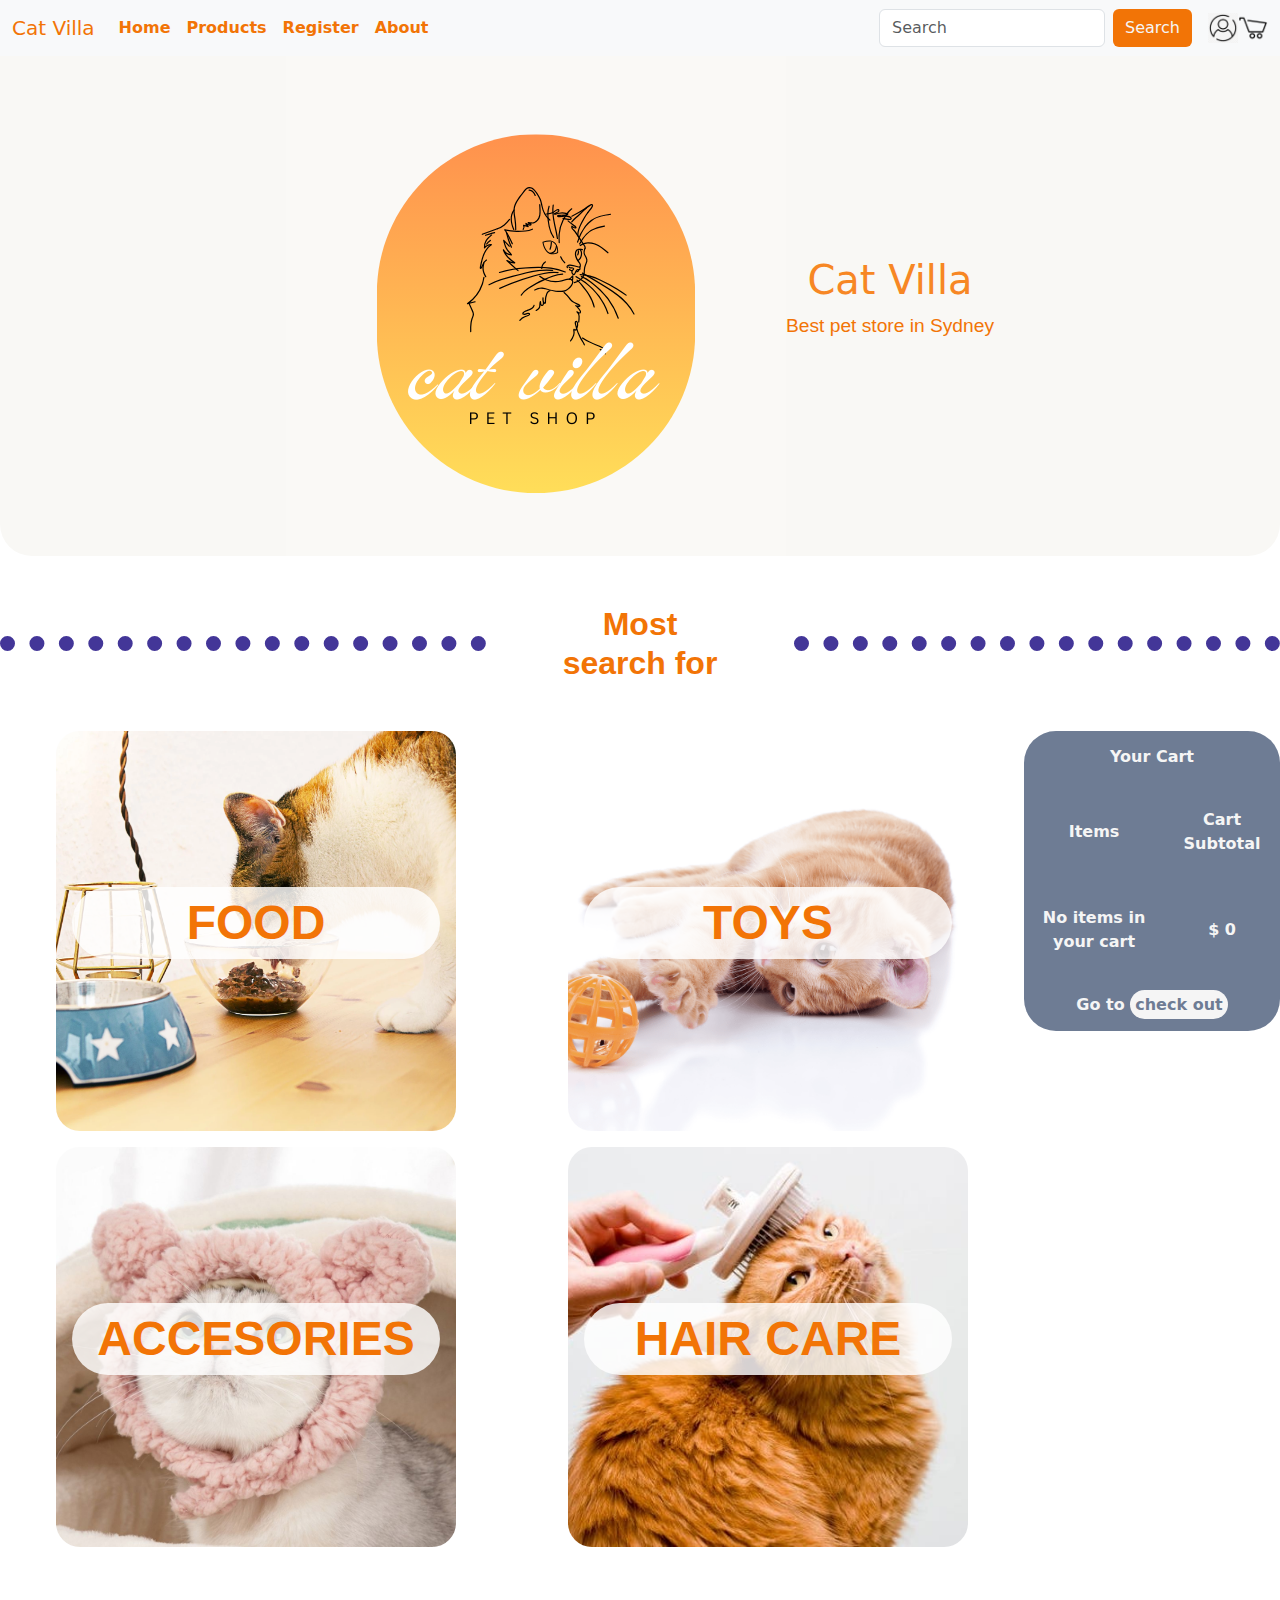
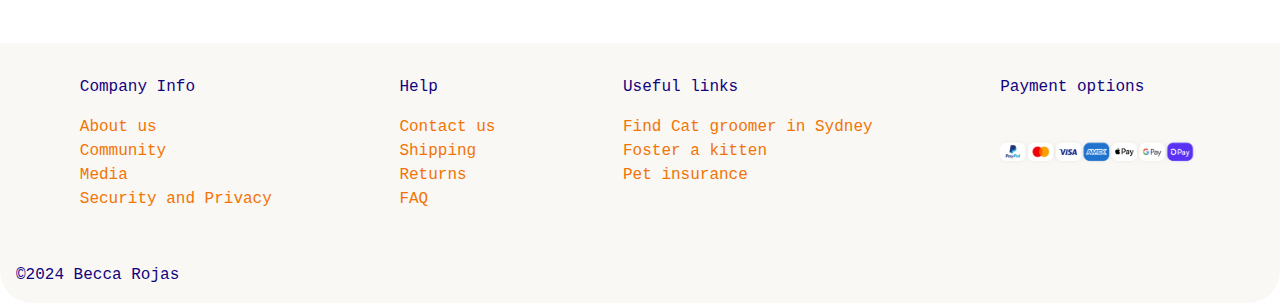
<file: index.html>
<!doctype html>
<html lang="en">
  <head>
    <meta charset="utf-8">
    <meta name="viewport" content="width=device-width, initial-scale=1">
    <title>Bootstrap demo</title>
  <link rel="stylesheet" href="CSS/b-style.css">
    <link href="https://cdn.jsdelivr.net/npm/bootstrap@5.3.3/dist/css/bootstrap.min.css" rel="stylesheet" integrity="sha384-QWTKZyjpPEjISv5WaRU9OFeRpok6YctnYmDr5pNlyT2bRjXh0JMhjY6hW+ALEwIH" crossorigin="anonymous">
  </head>
<body>
<!--BOOTSTRAP VERSION-->

<nav class="navbar navbar-expand-lg bg-body-tertiary">
    <div class="container-fluid">
      <a class="navbar-brand" href="index.html">Cat Villa</a>
      <button class="navbar-toggler" type="button" data-bs-toggle="collapse" data-bs-target="#navbarNav" aria-controls="navbarNav" aria-expanded="false" aria-label="Toggle navigation">
        <span class="navbar-toggler-icon"></span>
      </button>
      <div class="collapse navbar-collapse" id="navbarNav">
        <ul class="navbar-nav">
          <li class="nav-item">
            <a class="nav-link active" aria-current="page" href="index.html">Home</a>
          </li>
          <li class="nav-item">
            <a class="nav-link" href="products.html">Products</a>
          </li>
          <li class="nav-item">
            <a class="nav-link" href="register.html">Register</a>
          </li>
          <li class="nav-item">
            <a class="nav-link" href="about.html">About</a>
          </li>
        </ul>
        <div class="icons-burger">
          <a href="user_account.html"><img src="img/user icon.png" width="30px"></a>
          <a href="user_cart.html"><img src="img/shopping-cart-icon-29091.png" width="30px"></a>
        </div>
      </div>
      <form class="d-flex" role="search">
        <input class="form-control me-2" type="search" placeholder="Search" aria-label="Search">
        <button class="btn btn-outline-success" type="submit">Search</button>
      </form>
      <div class="icons">
        <a href="user_account.html"><img src="img/user icon.png" width="30px"></a>
        <a href="user_cart.html"><img src="img/shopping-cart-icon-29091.png" width="30px"></a>
        </div>
     </div>
    </div>
</nav>

  <div class="logo" role="brandname">
    <img class="brand" src="img/cat logo.png"alt="brand logo">
    <div class="text">
        <h1>Cat Villa</h1>
        <p> Best pet store in Sydney</p>
    </div>
  </div>
  <main>
    <div class="main">
        <div class="title">
    <hr> 
    <h2>Most search for</h2>

    <hr>
  </div>
    <aside>
      <div class="cart">
        <table class="cart-preview">
          <th colspan="2"> Your Cart </th>
          <tr>
            <td> Items</td>
            <td>Cart Subtotal</td>
          </tr>
          <tr>
            <td> No items in your cart</td>
            <td> $ 0 </td>
          </tr>
          <tr>
            <td colspan="2"> Go to  <strong><a href="user_cart.html"> check out </a></strong></td>
          </tr>
        </table>
      </div>
    </aside>
     
    <div class="all-products">
       <div class="row-items">
        <div class="food col-1">
            <button class="view-more"><p id="letters">FOOD</p></button>
        </div>
        <div class="toys col-2">
            <button class="view-more"><p id="letters">TOYS</p></button>
        </div>
      </div>
      <div class="row-items">
        <div class="accesories col-1">
            <button class="view-more"><p id="letters">ACCESORIES</p></button>
        </div>
        <div class="hair col-2">
            <button class="view-more"><p id="letters">HAIR CARE</p></button>
        </div>
      </div>

    </div>
    </div>
 
 
    <footer>
    <div class="container-footer">
       <div class="contact">
        <ul>Company Info</ul>
        <li><a href="#">
            About us</a>
        </li>
        <li><a href="#">
            Community
        </a>
        </li>
        <li><a href="#">
            Media</a>
        </li>
        <li><a href="#">
            Security and Privacy</a>
        </li>
    </div>
    <div class="help">
        <ul>Help</ul>
        <li><a href="#">
            Contact us</a>
        </li>
        <li><a href="#">
            Shipping</a>
        </li>
        <li><a href="#">
            Returns</a>
        </li>
        <li><a href="#">
            FAQ</a>
        </li>
    </div>
    <div class="others">
    <ul>Useful links</ul>
    <li><a href="#">
       Find Cat groomer in Sydney</a>
    </li>
    <li><a href="#">
        Foster a kitten</a>
    </li>
    <li><a href="#">
        Pet insurance</a>
    </li>
</div>
<div class="payment">
    <ul>Payment options</ul>
    <li> <img src="img/payment met.png" width="200px"> </li>

</div>

</div>
<div class="container-footer copyright">
<span> &copy;2024  Becca Rojas</span>
  </div>

    </footer>
    <script src="index.js"></script>
    <script src="https://cdn.jsdelivr.net/npm/@popperjs/core@2.11.8/dist/umd/popper.min.js" integrity="sha384-I7E8VVD/ismYTF4hNIPjVp/Zjvgyol6VFvRkX/vR+Vc4jQkC+hVqc2pM8ODewa9r" crossorigin="anonymous"></script>
    <script src="https://cdn.jsdelivr.net/npm/bootstrap@5.3.3/dist/js/bootstrap.min.js" integrity="sha384-0pUGZvbkm6XF6gxjEnlmuGrJXVbNuzT9qBBavbLwCsOGabYfZo0T0to5eqruptLy" crossorigin="anonymous"></script>
    <script src="https://cdn.jsdelivr.net/npm/bootstrap@5.3.3/dist/js/bootstrap.bundle.min.js" integrity="sha384-YvpcrYf0tY3lHB60NNkmXc5s9fDVZLESaAA55NDzOxhy9GkcIdslK1eN7N6jIeHz" crossorigin="anonymous"></script>
</body>
</html>
</file>
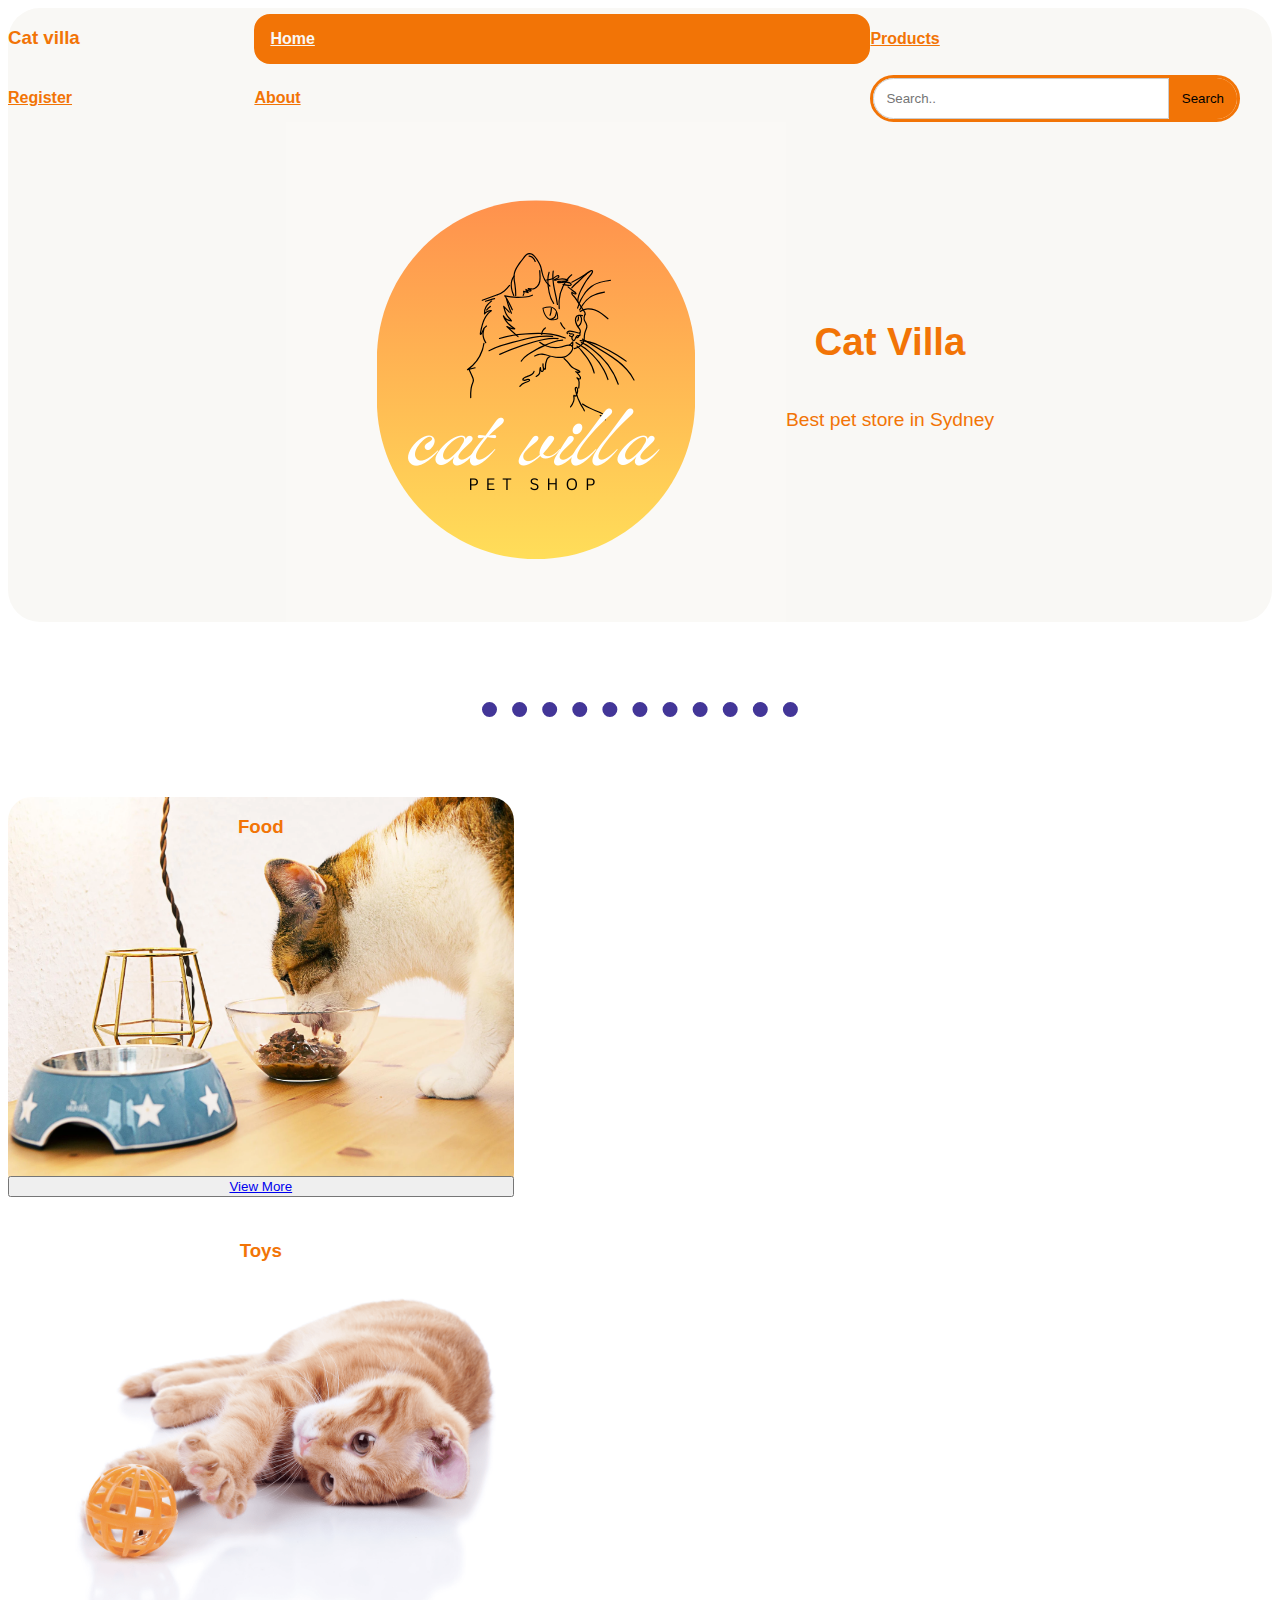
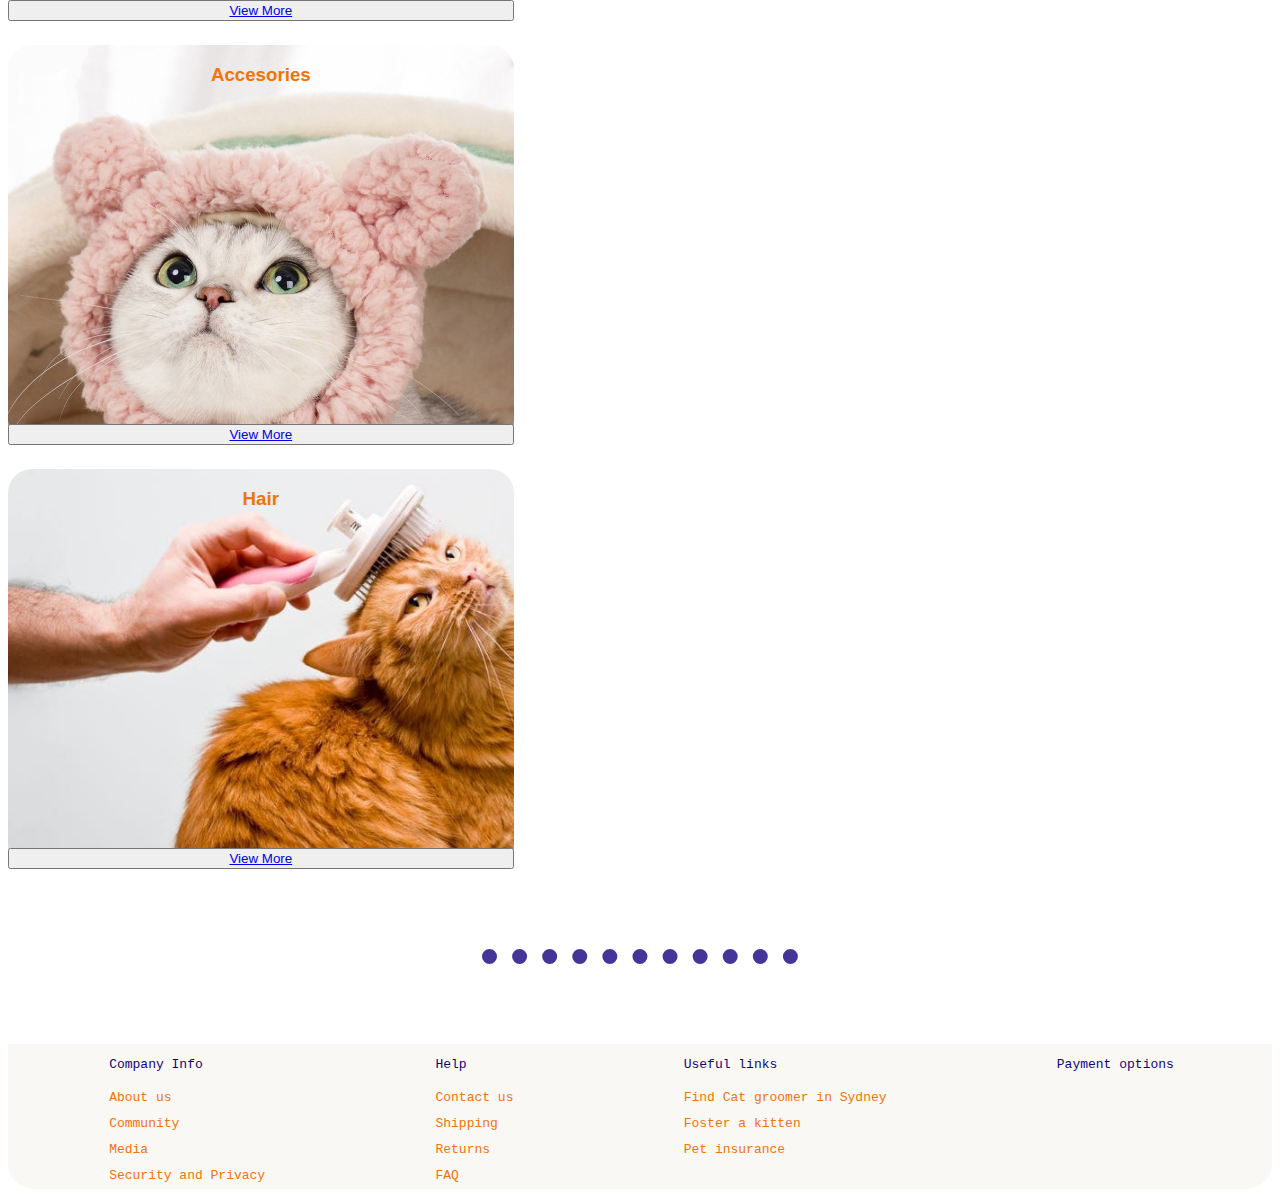
<file: html/index.html>
<!DOCTYPE html>
<html lang="en">
<head>
    <meta charset="UTF-8">
    <meta name="viewport" content="width=device-width, initial-scale=1.0">
    <title>CAT VILLA</title>
    <link rel="stylesheet" href="../CSS/STYLE.CSS">
</head>
<body>
    <nav class="nav-bar">
        <h3>Cat villa</h3>
        <a href="index.html" class="active"> Home </a>
        <a href="products.html" class="non-active"> Products </a>
        <a href="register.html"class="non-active"> Register </a>
        <a href="about.html" class="non-active">About</a>
       <div class="search">
        <input type="text" placeholder="Search..">
        <button type="search"> Search </button>
       </div>
        
    </nav>
    <div class="logo">
        <img class="brand" src="../img/cat logo.png">
        <div class="text">
            <h1>Cat Villa</h1>
            <p> Best pet store in Sydney</p>
        </div>
    </div>
    <hr>
    <div class="products">
        <div class="food">
            <h3>Food</h3>
            <button><a href="products.html">View More</a></button>
        </div>
        <div class="toys">
            <h3>Toys</h3>
            <button> <a href="products.html">View More</a></button>
        </div>
        <div class="accesories">
            <h3>Accesories</h3>
            <button> <a href="products.html">View More</a></button>
        </div>

        <div class="hair">
            <h3>Hair</h3>
            <button> <a href="products.html">View More</a></button>
        </div>

    </div>
    <hr>
    <footer>
        <div class="container-footer">
       <div class="contact">
        <ul>Company Info</ul>
        <li><a href="#">
            About us</a>
        </li>
        <li><a href="#">
            Community
        </a>
        </li>
        <li><a href="#">
            Media</a>
        </li>
        <li><a href="#">
            Security and Privacy</a>
        </li>
    </div>
    <div class="help">
        <ul>Help</ul>
        <li><a href="#">
            Contact us</a>
        </li>
        <li><a href="#">
            Shipping</a>
        </li>
        <li><a href="#">
            Returns</a>
        </li>
        <li><a href="#">
            FAQ</a>
        </li>
    </div>
    <div class="others">
    <ul>Useful links</ul>
    <li><a href="#">
       Find Cat groomer in Sydney</a>
    </li>
    <li><a href="#">
        Foster a kitten</a>
    </li>
    <li><a href="#">
        Pet insurance</a>
    </li>
</div>
<div class="payment">
    <ul>Payment options</ul>

</div>
</div>

    </footer>
</body>
</html>
</file>
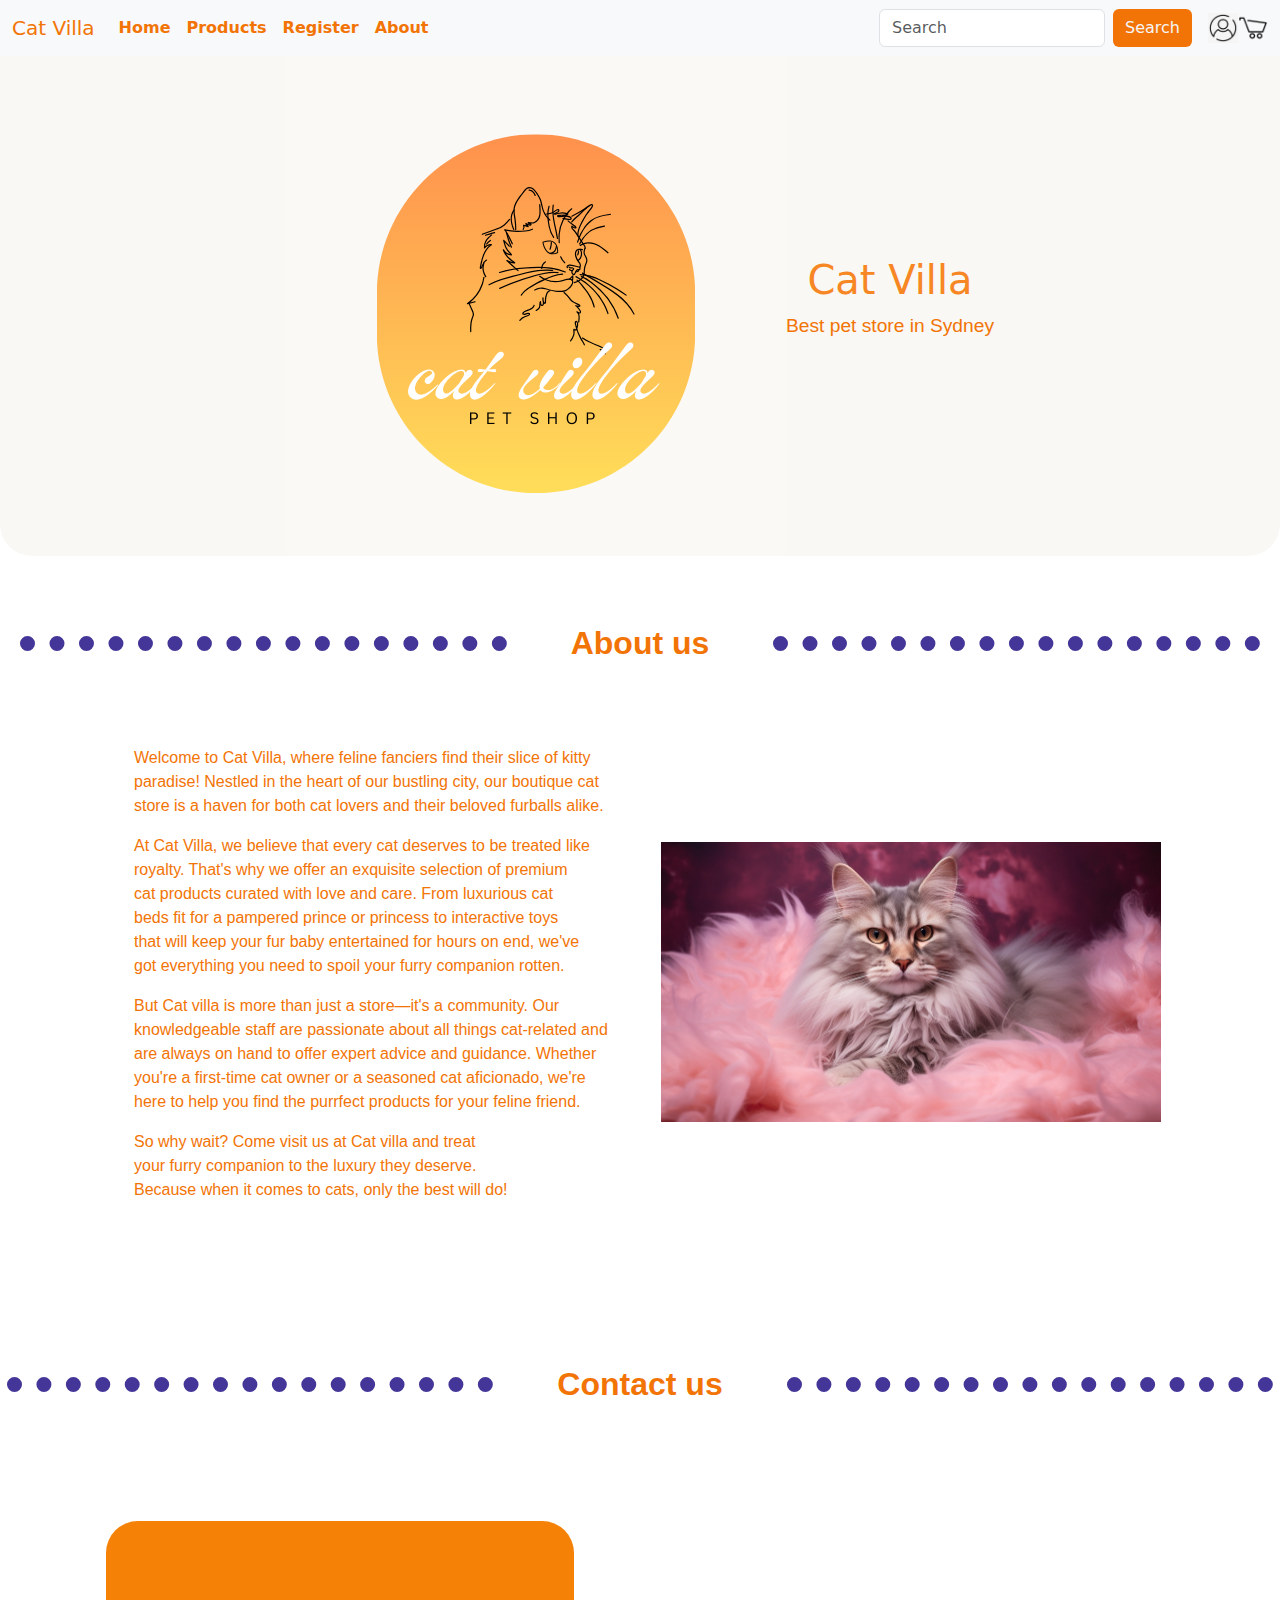
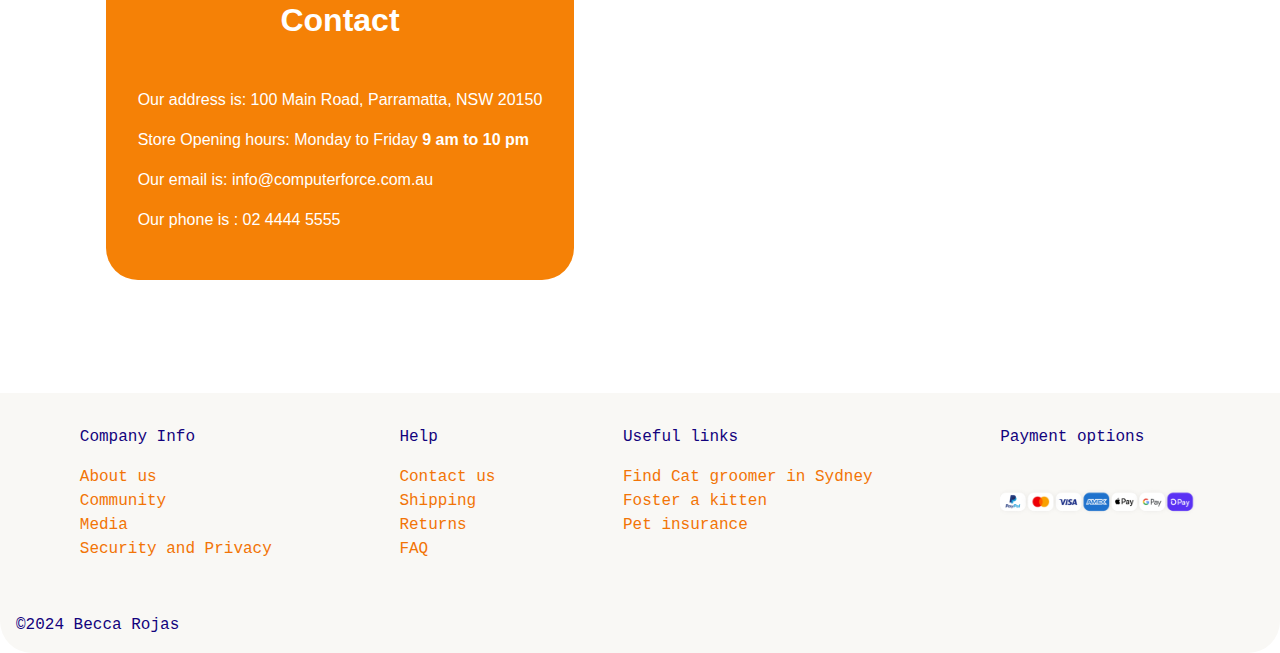
<file: about.html>
<!doctype html>
<html lang="en">
  <head>
    <meta charset="utf-8">
    <meta name="viewport" content="width=device-width, initial-scale=1">
    <title>Bootstrap demo</title>
  <link rel="stylesheet" href="CSS/b-style.css">
    <link href="https://cdn.jsdelivr.net/npm/bootstrap@5.3.3/dist/css/bootstrap.min.css" rel="stylesheet" integrity="sha384-QWTKZyjpPEjISv5WaRU9OFeRpok6YctnYmDr5pNlyT2bRjXh0JMhjY6hW+ALEwIH" crossorigin="anonymous">
  </head>
<body>
<!--BOOTSTRAP VERSION-->

<nav class="navbar navbar-expand-lg bg-body-tertiary">
    <div class="container-fluid">
      <a class="navbar-brand" href="index.html">Cat Villa</a>
      <button class="navbar-toggler" type="button" data-bs-toggle="collapse" data-bs-target="#navbarNav" aria-controls="navbarNav" aria-expanded="false" aria-label="Toggle navigation">
        <span class="navbar-toggler-icon"></span>
      </button>
      <div class="collapse navbar-collapse" id="navbarNav">
        <ul class="navbar-nav">
          <li class="nav-item">
            <a class="nav-link active" aria-current="page" href="index.html">Home</a>
          </li>
          <li class="nav-item">
            <a class="nav-link" href="products.html">Products</a>
          </li>
          <li class="nav-item">
            <a class="nav-link" href="register.html">Register</a>
          </li>
          <li class="nav-item">
            <a class="nav-link" href="about.html">About</a>
          </li>
         
        </ul>
        <div class="icons-burger">
          <a href="user_account.html"><img src="img/user icon.png" width="30px"></a>
          <a href="user_cart.html"><img src="img/shopping-cart-icon-29091.png" width="30px"></a>
        </div>
      </div>
      <form class="d-flex" role="search">
        <input class="form-control me-2" type="search" placeholder="Search" aria-label="Search">
        <button class="btn btn-outline-success" type="submit">Search</button>
      </form>
      <div class="icons">
        <a href="user_account.html"><img src="img/user icon.png" width="30px"></a>
        <a href="user_cart.html"><img src="img/shopping-cart-icon-29091.png" width="30px"></a>
        </div>
     </div>
    </div>
</nav>
    <div class="logo">
        <img class="brand" src="img/cat logo.png" alt="brand logo">
        <div class="text">
            <h1>Cat Villa</h1>
            <p> Best pet store in Sydney</p>
        </div>
    </div>
    <div class="main">
      <div class="title">
  <hr> <h2>About us</h2><hr>
  </div>
  </div>
    <div class="about-page">
        <div class="text-about">
        <p> Welcome to Cat Villa, where feline fanciers find their slice of kitty paradise! Nestled in the heart of our bustling city, our boutique cat store is a haven for both cat lovers and their beloved furballs alike.</p>
        <p>  At Cat Villa, we believe that every cat deserves to be treated like royalty. That's why we offer an exquisite selection of premium cat products curated with love and care. From luxurious cat beds fit for a pampered prince or princess to interactive toys that will keep your fur baby entertained for hours on end, we've got everything you need to spoil your furry companion rotten.</p>       
        <p> But Cat villa is more than just a store—it's a community. Our knowledgeable staff are passionate about all things cat-related and are always on hand to offer expert advice and guidance. Whether you're a first-time cat owner or a seasoned cat aficionado, we're here to help you find the purrfect products for your feline friend. </p>  
        <p>So why wait? Come visit us at Cat villa and treat your furry companion to the luxury they deserve. Because when it comes to cats, only the best will do!</p>
        </div>

        <div class="about">
    
        <img src="img/royalty.jpg"alt="cat-royalty">
       
        </div>
    </div>
    <div class="main">
      <div class="title">
  <hr> <h2>Contact us</h2><hr>
  </div>
    <div class="about-page">
      
        <div class="text-contact">
        <h2> Contact</h2>
        <p>Our address is: 100 Main Road, Parramatta, NSW 20150</p>
        <p> Store Opening hours: Monday to Friday <strong>9 am to 10 pm</strong></p>
        <p>Our email is: info@computerforce.com.au</p>
        <p>Our phone is : 02 4444 5555</p>

        </div>

        <div class="about">
    
            <iframe src="https://www.google.com/maps/embed?pb=!1m16!1m12!1m3!1d53038.36277462186!2d150.96753308757562!3d-33.81495365100804!2m3!1f0!2f0!3f0!3m2!1i1024!2i768!4f13.1!2m1!1s100%20Main%20Road%2C%20Parramatta%2C%20NSW%2020150!5e0!3m2!1sen!2sau!4v1708318051405!5m2!1sen!2sau" width="600" height="450" style="border:0;" allowfullscreen="" loading="lazy" referrerpolicy="no-referrer-when-downgrade"></iframe>
       
        </div>
    </div>
    </div>
    
    <footer>
        <div class="container-footer">
       <div class="contact">
        <ul>Company Info</ul>
        <li><a href="#">
            About us</a>
        </li>
        <li><a href="#">
            Community
        </a>
        </li>
        <li><a href="#">
            Media</a>
        </li>
        <li><a href="#">
            Security and Privacy</a>
        </li>
    </div>
    <div class="help">
        <ul>Help</ul>
        <li><a href="#">
            Contact us</a>
        </li>
        <li><a href="#">
            Shipping</a>
        </li>
        <li><a href="#">
            Returns</a>
        </li>
        <li><a href="#">
            FAQ</a>
        </li>
    </div>
    <div class="others">
    <ul>Useful links</ul>
    <li><a href="#">
       Find Cat groomer in Sydney</a>
    </li>
    <li><a href="#">
        Foster a kitten</a>
    </li>
    <li><a href="#">
        Pet insurance</a>
    </li>
</div>
<div class="payment">
    <ul>Payment options</ul>
    <li> <img src="img/payment met.png" width="200px"> </li>

</div>
</div>
<div class="container-footer copyright">
  <span> &copy;2024  Becca Rojas</span>
    </div>
    </footer>
    <script src="https://cdn.jsdelivr.net/npm/@popperjs/core@2.11.8/dist/umd/popper.min.js" integrity="sha384-I7E8VVD/ismYTF4hNIPjVp/Zjvgyol6VFvRkX/vR+Vc4jQkC+hVqc2pM8ODewa9r" crossorigin="anonymous"></script>
    <script src="https://cdn.jsdelivr.net/npm/bootstrap@5.3.3/dist/js/bootstrap.min.js" integrity="sha384-0pUGZvbkm6XF6gxjEnlmuGrJXVbNuzT9qBBavbLwCsOGabYfZo0T0to5eqruptLy" crossorigin="anonymous"></script>
    <script src="https://cdn.jsdelivr.net/npm/bootstrap@5.3.3/dist/js/bootstrap.bundle.min.js" integrity="sha384-YvpcrYf0tY3lHB60NNkmXc5s9fDVZLESaAA55NDzOxhy9GkcIdslK1eN7N6jIeHz" crossorigin="anonymous"></script>
</body>
</html>
</file>
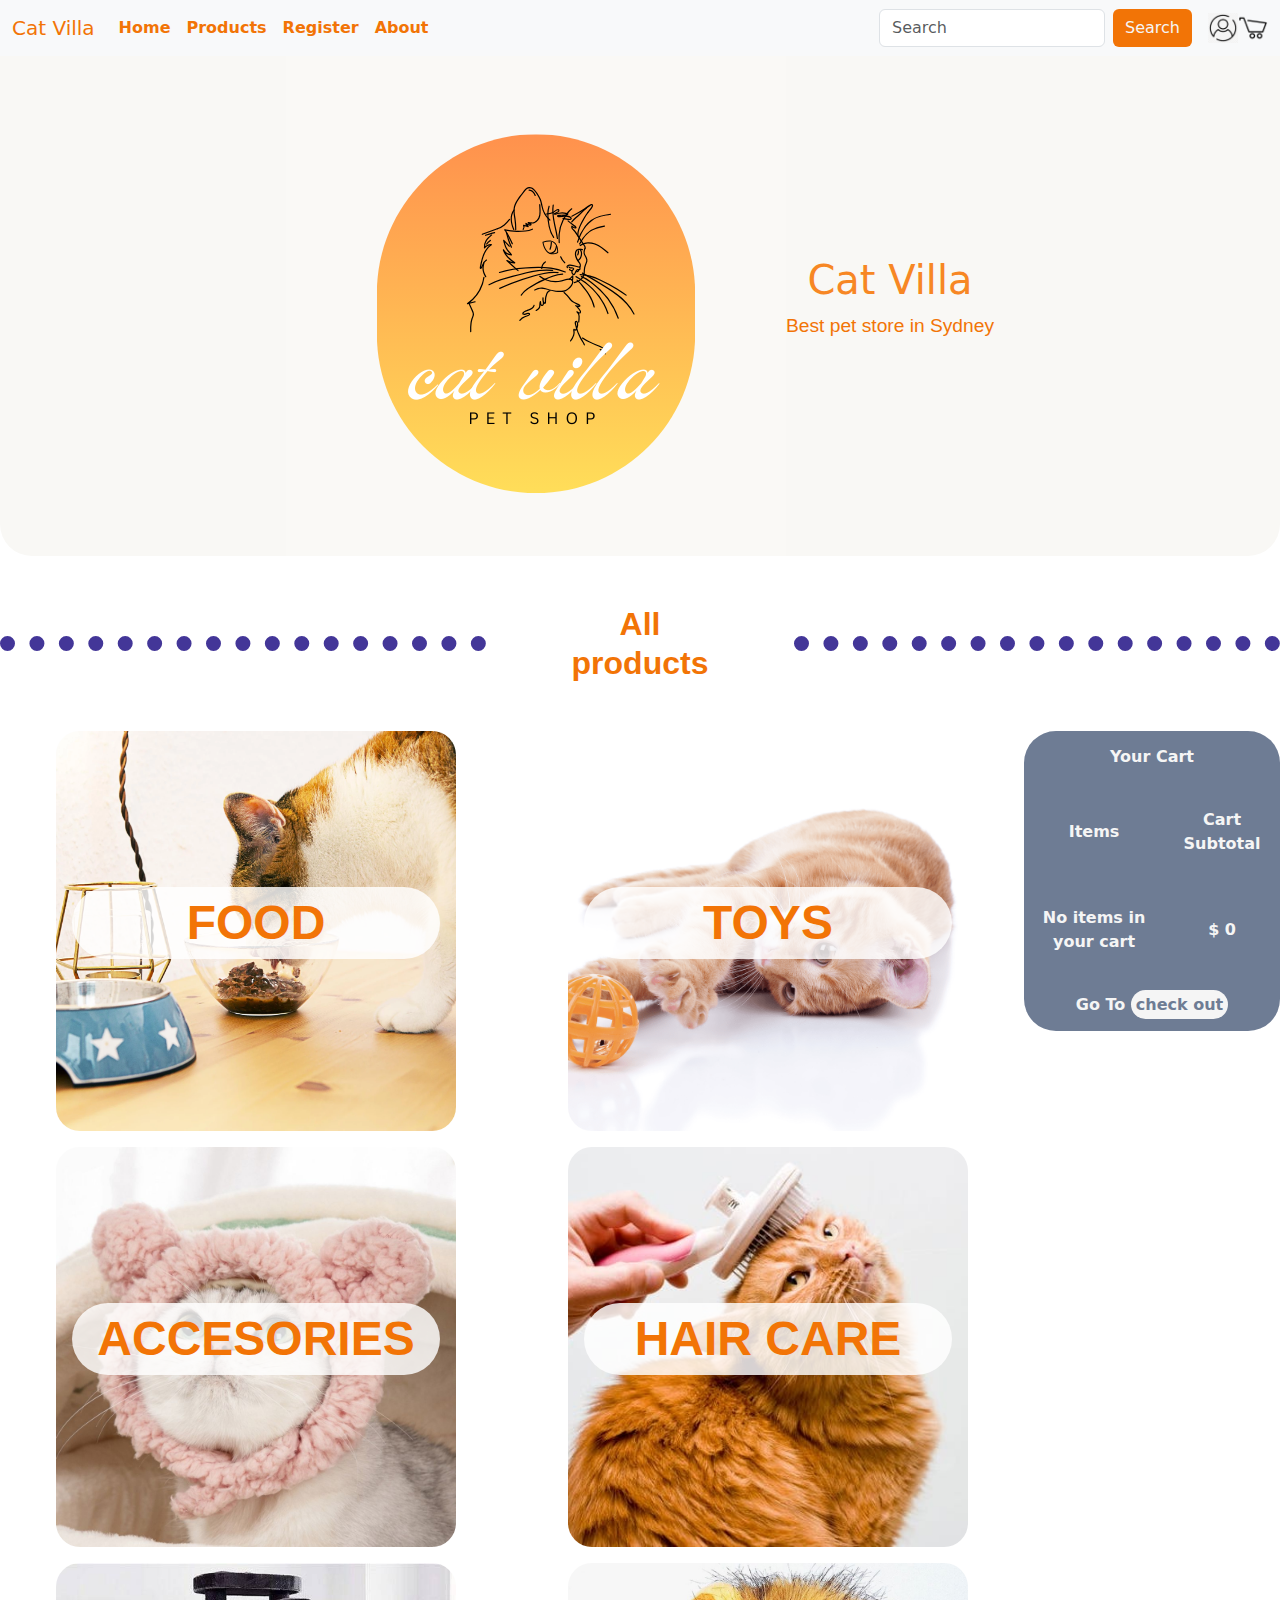
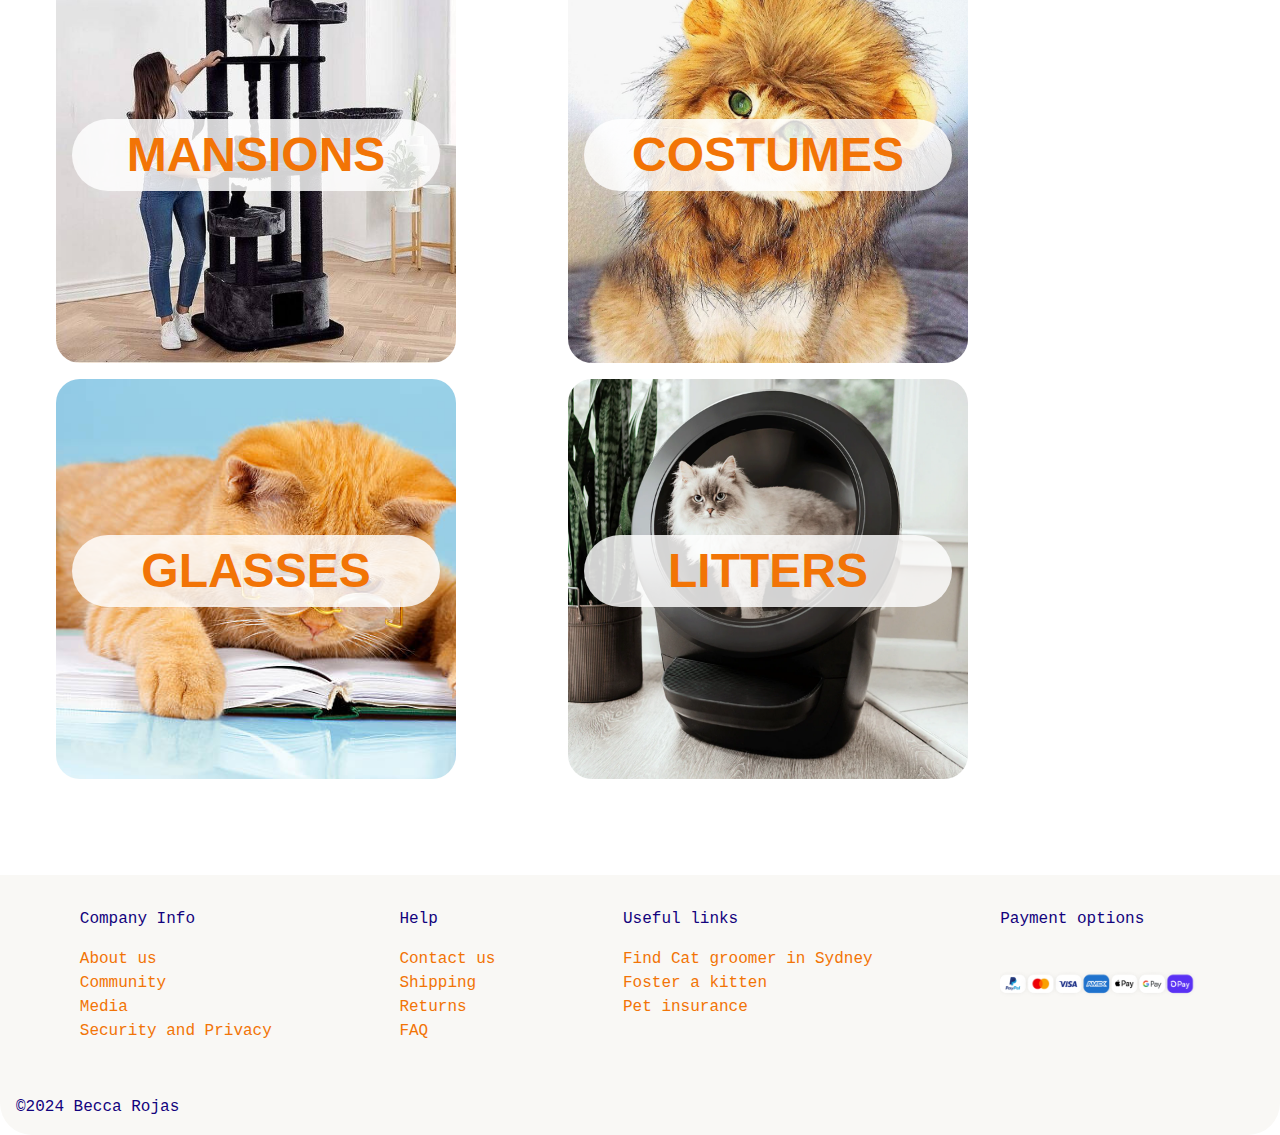
<file: products.html>
<!doctype html>
<html lang="en">
  <head>
    <meta charset="utf-8">
    <meta name="viewport" content="width=device-width, initial-scale=1">
    <title>Cat-villa</title>
  <link rel="stylesheet" href="CSS/b-style.css">
    <link href="https://cdn.jsdelivr.net/npm/bootstrap@5.3.3/dist/css/bootstrap.min.css" rel="stylesheet" integrity="sha384-QWTKZyjpPEjISv5WaRU9OFeRpok6YctnYmDr5pNlyT2bRjXh0JMhjY6hW+ALEwIH" crossorigin="anonymous">
  </head>
<body>
<!--BOOTSTRAP VERSION-->

<nav class="navbar navbar-expand-lg bg-body-tertiary">
    <div class="container-fluid">
      <a class="navbar-brand" href="index.html">Cat Villa</a>
      <button class="navbar-toggler" type="button" data-bs-toggle="collapse" data-bs-target="#navbarNav" aria-controls="navbarNav" aria-expanded="false" aria-label="Toggle navigation">
        <span class="navbar-toggler-icon"></span>
      </button>
      <div class="collapse navbar-collapse" id="navbarNav">
        <ul class="navbar-nav">
          <li class="nav-item">
            <a class="nav-link active" aria-current="page" href="index.html">Home</a>
          </li>
          <li class="nav-item">
            <a class="nav-link" href="products.html">Products</a>
          </li>
          <li class="nav-item">
            <a class="nav-link" href="register.html">Register</a>
          </li>
          <li class="nav-item">
            <a class="nav-link" href="about.html">About</a>
          </li>
         
        </ul>
        <div class="icons-burger">
            <a href="user_account.html"><img src="img/user icon.png" width="30px"></a>
            <a href="user_cart.html"><img src="img/shopping-cart-icon-29091.png" width="30px"></a>
          </div>
      </div>
      <form class="d-flex" role="search">
        <input class="form-control me-2" type="search" placeholder="Search" aria-label="Search">
        <button class="btn btn-outline-success" type="submit">Search</button>
      </form>
      <div class="icons">
        <a href="user_account.html"><img src="img/user icon.png" width="30px"></a>
        <a href="user_cart.html"><img src="img/shopping-cart-icon-29091.png" width="30px"></a>
        </div>
     </div>
    </div>
</nav>
    <div class="logo">
        <img class="brand" src="img/cat logo.png" alt="brand logo">
        <div class="text">
            <h1>Cat Villa</h1>
            <p> Best pet store in Sydney</p>
        </div>
    </div>
   
    <div class="main">
        <div class="title">
    <hr> <h2>All products</h2><hr>
    </div>
    <aside>
        <div class="cart">
          <table class="cart-preview">
            <th colspan="2"> Your Cart </th>
            <tr>
              <td> Items</td>
              <td>Cart Subtotal</td>
            </tr>
            <tr>
              <td> No items in your cart</td>
              <td> $ 0 </td>
            </tr>
            <tr>
              <td colspan="2"> Go To  <strong><a href="user_cart.html"> check out </a></strong></td>
            </tr>
          </table>
        </div>
      </aside>
    <main>
    <div class="all-products">
        <div class="row-items">
        <div class="food col-1">
            <button class="view-more"><p id="letters">FOOD</p></button>
        </div>
        <div class="toys col-2">
            <button class="view-more"><p id="letters">TOYS</p></button>
        </div>
        </div>
        <div class="row-items">
        <div class="accesories col-1">
            <button class="view-more"><p id="letters">ACCESORIES</p></button>
        </div>
        <div class="hair col-2">
            <button class="view-more"><p id="letters">HAIR CARE</p></button>
        </div>
        </div>
        <div class="row-items">
        <div class="tree col-1">
            <button class="view-more"><p id="letters">MANSIONS</p></button>
        </div>
        <div class="clothes col-2">
            <button class="view-more"><p id="letters">COSTUMES</p></button>
        </div>
        </div>
        <div class="row-items">
        <div class="glasses col-1">
            <button class="view-more"><p id="letters">GLASSES</p></button>
        </div>

        <div class="litter col-2">
            <button class="view-more"><p id="letters">LITTERS</p></button>
        </div>
        </div>
    </div>
</div>
</main>
    <footer>
        <div class="container-footer">
       <div class="contact">
        <ul>Company Info</ul>
        <li><a href="#">
            About us</a>
        </li>
        <li><a href="#">
            Community
        </a>
        </li>
        <li><a href="#">
            Media</a>
        </li>
        <li><a href="#">
            Security and Privacy</a>
        </li>
    </div>
    <div class="help">
        <ul>Help</ul>
        <li><a href="#">
            Contact us</a>
        </li>
        <li><a href="#">
            Shipping</a>
        </li>
        <li><a href="#">
            Returns</a>
        </li>
        <li><a href="#">
            FAQ</a>
        </li>
    </div>
    <div class="others">
    <ul>Useful links</ul>
    <li><a href="#">
       Find Cat groomer in Sydney</a>
    </li>
    <li><a href="#">
        Foster a kitten</a>
    </li>
    <li><a href="#">
        Pet insurance</a>
    </li>
</div>
<div class="payment">
    <ul>Payment options</ul>
    <li> <img src="img/payment met.png" width="200px"> </li>
</div>
</div>
<div class="container-footer copyright">
    <span> &copy;2024  Becca Rojas</span>
      </div>
    </footer>
    <script src="https://cdn.jsdelivr.net/npm/@popperjs/core@2.11.8/dist/umd/popper.min.js" integrity="sha384-I7E8VVD/ismYTF4hNIPjVp/Zjvgyol6VFvRkX/vR+Vc4jQkC+hVqc2pM8ODewa9r" crossorigin="anonymous"></script>
    <script src="https://cdn.jsdelivr.net/npm/bootstrap@5.3.3/dist/js/bootstrap.min.js" integrity="sha384-0pUGZvbkm6XF6gxjEnlmuGrJXVbNuzT9qBBavbLwCsOGabYfZo0T0to5eqruptLy" crossorigin="anonymous"></script>
    <script src="https://cdn.jsdelivr.net/npm/bootstrap@5.3.3/dist/js/bootstrap.bundle.min.js" integrity="sha384-YvpcrYf0tY3lHB60NNkmXc5s9fDVZLESaAA55NDzOxhy9GkcIdslK1eN7N6jIeHz" crossorigin="anonymous"></script>
</body>
</html>
</file>
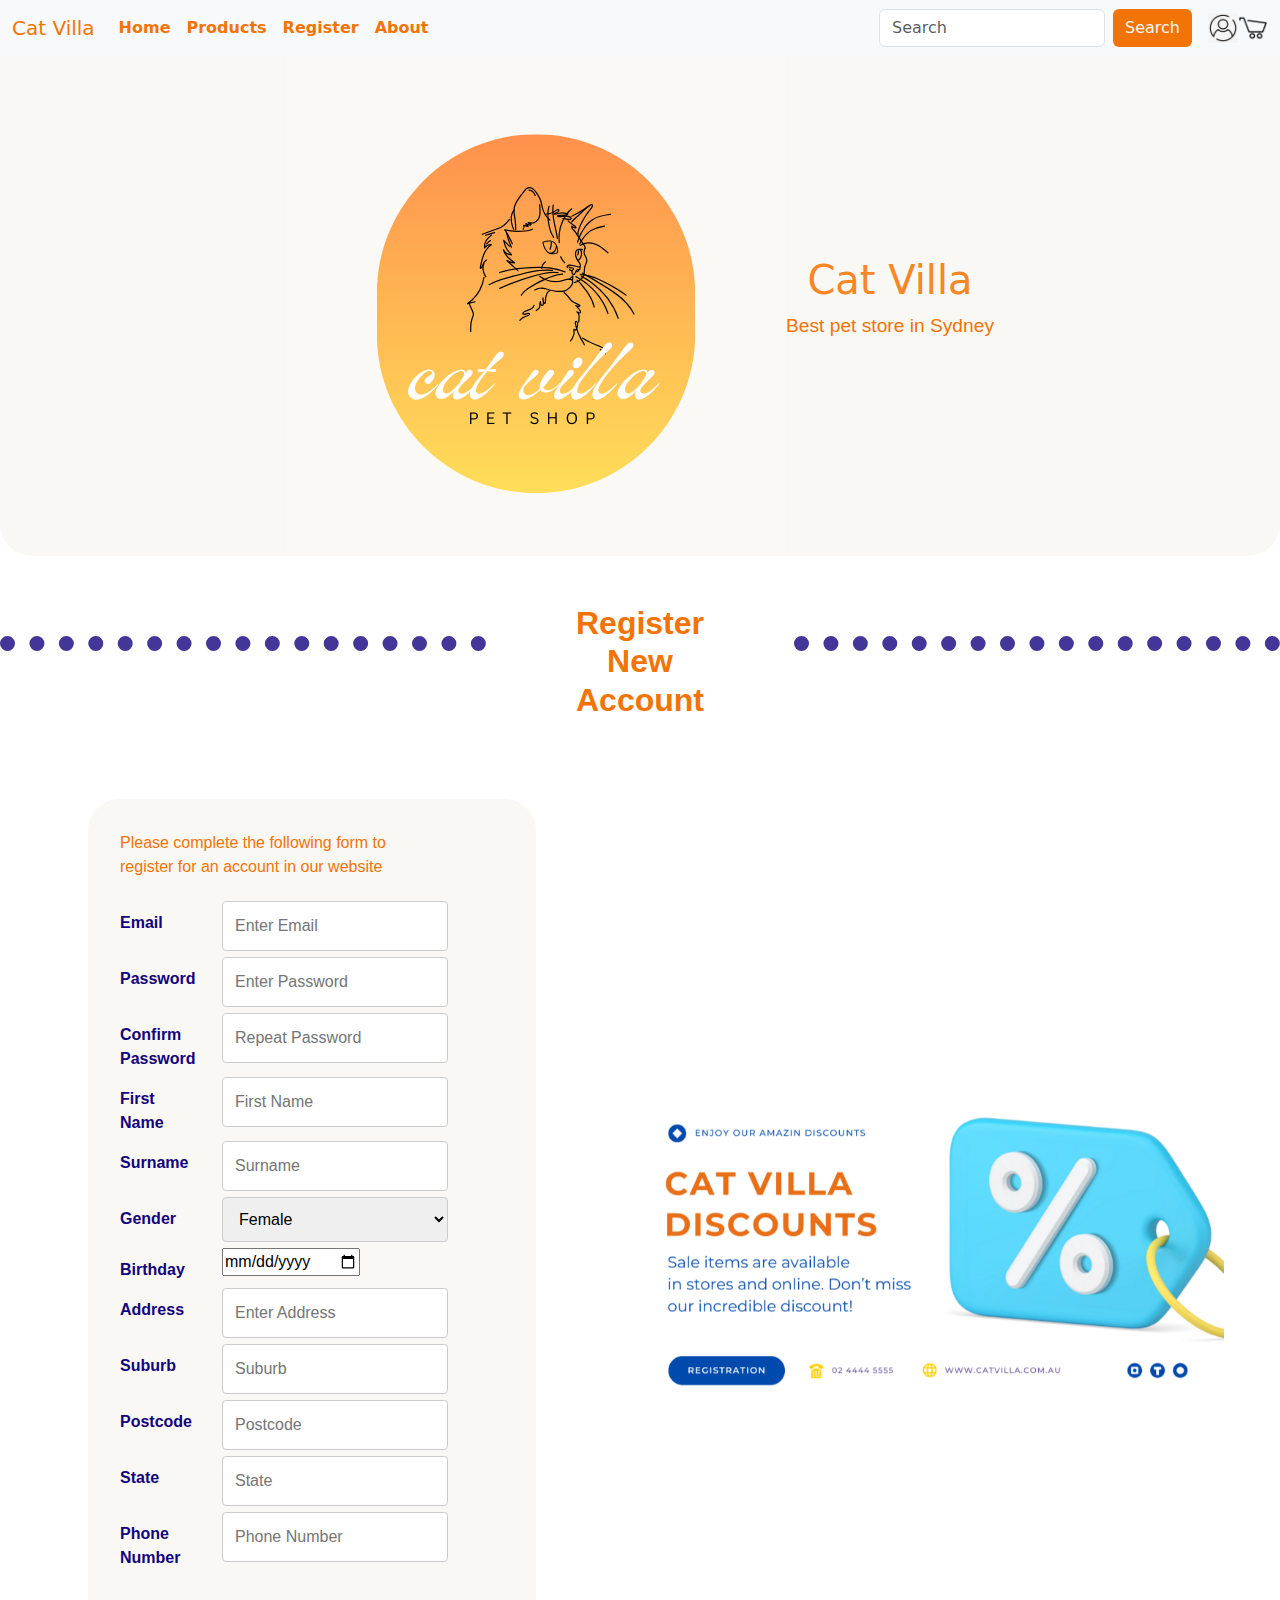
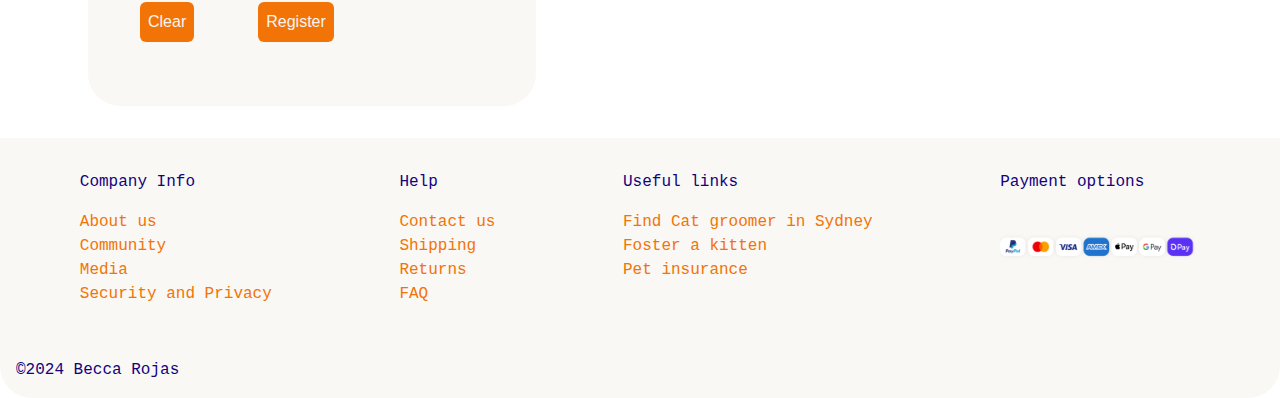
<file: register.html>
<!doctype html>
<html lang="en">
  <head>
    <meta charset="utf-8">
    <meta name="viewport" content="width=device-width, initial-scale=1">
    <title>Bootstrap demo</title>
  <link rel="stylesheet" href="CSS/b-style.css">
    <link href="https://cdn.jsdelivr.net/npm/bootstrap@5.3.3/dist/css/bootstrap.min.css" rel="stylesheet" integrity="sha384-QWTKZyjpPEjISv5WaRU9OFeRpok6YctnYmDr5pNlyT2bRjXh0JMhjY6hW+ALEwIH" crossorigin="anonymous">
  </head>
<body>
<!--BOOTSTRAP VERSION-->

<nav class="navbar navbar-expand-lg bg-body-tertiary">
    <div class="container-fluid">
      <a class="navbar-brand" href="index.html">Cat Villa</a>
      <button class="navbar-toggler" type="button" data-bs-toggle="collapse" data-bs-target="#navbarNav" aria-controls="navbarNav" aria-expanded="false" aria-label="Toggle navigation">
        <span class="navbar-toggler-icon"></span>
      </button>
      <div class="collapse navbar-collapse" id="navbarNav">
        <ul class="navbar-nav">
          <li class="nav-item">
            <a class="nav-link active" aria-current="page" href="index.html">Home</a>
          </li>
          <li class="nav-item">
            <a class="nav-link" href="products.html">Products</a>
          </li>
          <li class="nav-item">
            <a class="nav-link" href="register.html">Register</a>
          </li>
          <li class="nav-item">
            <a class="nav-link" href="about.html">About</a>
          </li>
         
        </ul>
        <div class="icons-burger">
          <a href="user_account.html"><img src="img/user icon.png" width="30px"></a>
          <a href="user_cart.html"><img src="img/shopping-cart-icon-29091.png" width="30px"></a>
        </div>
    
      </div>
      <form class="d-flex" role="search">
        <input class="form-control me-2" type="search" placeholder="Search" aria-label="Search">
        <button class="btn btn-outline-success" type="submit">Search</button>
      </form>
      <div class="icons">
        <a href="user_account.html"><img src="img/user icon.png" width="30px"></a>
        <a href="user_cart.html"><img src="img/shopping-cart-icon-29091.png" width="30px"></a>
        </div>
     </div>
    </div>
</nav>
    <div class="logo">
        <img class="brand" src="img/cat logo.png" alt="brand logo">
        <div class="text">
            <h1>Cat Villa</h1>
            <p> Best pet store in Sydney</p>
        </div>
    </div>

    <div class="main">
      <div class="title">
  <hr> <h2>Register New Account</h2><hr>
  </div>
  </div>

<!--REGISTRATION FORM-->


<div class="container-reg">
<div class="registration-form">
  <p style="text-wrap: balance;"> Please complete the following form to register for an account in our website</p>
  <form name="registration-form">
  <div class="row">
  <div class="col-25">
   <label for="email"><b>Email</b></label>
  </div>

<div class="col-75">
<input type="text" placeholder="Enter Email" name="email" id="email" required>
</div>
</div>
<div class="row">
  <div class="col-25">
<label for="psw"><b>Password</b></label>
  </div>
<div class="col-75">
<input type="password" placeholder="Enter Password" name="psw" id="psw" required>
</div>
</div>
<div class="row">
  <div class="col-25">
<label for="psw-repeat"><b>Confirm Password</b></label>
  </div>
<div class="col-75">
<input type="password" placeholder="Repeat Password" name="psw-repeat" id="psw-repeat" required>
</div>
</div>
<div class="row">
  <div class="col-25">
<label for="first-name"><b>First Name</b></label>
</div>
<div class="col-75">
<input type="text" placeholder="First Name" name="name" id="name" required>
</div>
</div>
<div class="row">
  <div class="col-25">
<label for="last-name"><b>Surname</b></label>
</div>
<div class="col-75">
<input type="text" placeholder="Surname" name="surname" id="surname" required>
</div>
</div>
<div class="row">
  <div class="col-25">
<label for="gender"><b>Gender</b></label>
</div>
<div class="col-75">
<select  name="gender" id="gender" required> 
  <option>Female</option>
  <option>Male</option>
  <option>other</option>
  
</select>
</div>
</div>
<div class="row">
  <div class="col-25">
<!--form action="/action_page.php">???-->
<label for="birthday"><b>Birthday</b></label>
</div>

<div class="col-75">
<input type="date" id="birthday" name="birthday">
</div>
</div>


<div class="row">
  <div class="col-25">
<label for="address"><b>Address</b></label>
</div>
<div class="col-75">
<input type="text" placeholder="Enter Address" name="Address" id="Address" required>
</div>
</div>
<div class="row">
  <div class="col-25">
<label for="suburb"><b>Suburb</b></label>
</div>
<div class="col-75">
<input type="text" placeholder="Suburb" name="surburb" id="surburb" required>
</div>
</div>
<div class="row">
  <div class="col-25">
<label for="Postcode"><b>Postcode</b></label>
  </div>
<div class="col-75">
<input type="text" placeholder="Postcode" name="Postcode" id="Postcode" required>
</div>
</div>
<div class="row">
  <div class="col-25">
<label for="State"><b>State</b></label>
</div>
<div class="col-75">
<input type="text" placeholder="State" name="State" id="State" required>
</div>
</div>
<div class="row">
  <div class="col-25">
<label for="Phone-number"><b>Phone Number</b></label>
  </div>
  <div class="col-75">
<input type="text" placeholder="Phone Number" name="Phone-number" id="Phone-number">
</div>
<button name="delete" id="delete" class="btn">Clear</button>
<button name="register" id="register" class="btn">Register</button>
</form>
</div>
</div>
<!--bootstrap carousel-->

<div class="float">
  <div id="carouselExampleSlidesOnly" class="carousel slide" data-bs-ride="carousel">
    <div class="carousel-inner">
      <div class="carousel-item active">
        <img src="img/1.png" class="d-block w-100" alt="special discounts online or in store">
      </div>
      <div class="carousel-item">
        <img src="img/2.png" class="d-block w-100" alt="cat's birthday discounts">
      </div>
      <div class="carousel-item">
        <img src="img/3.png" class="d-block w-100" alt="World cat's day discounts">
      </div>
    </div>
  </div>
</div>

</div>

<footer>
  <div class="container-footer">
 <div class="contact">
  <ul>Company Info</ul>
  <li><a href="#">
      About us</a>
  </li>
  <li><a href="#">
      Community
  </a>
  </li>
  <li><a href="#">
      Media</a>
  </li>
  <li><a href="#">
      Security and Privacy</a>
  </li>
</div>
<div class="help">
  <ul>Help</ul>
  <li><a href="#">
      Contact us</a>
  </li>
  <li><a href="#">
      Shipping</a>
  </li>
  <li><a href="#">
      Returns</a>
  </li>
  <li><a href="#">
      FAQ</a>
  </li>
</div>

<div class="others">
<ul>Useful links</ul>
<li><a href="#">
 Find Cat groomer in Sydney</a>
</li>
<li><a href="#">
  Foster a kitten</a>
</li>
<li><a href="#">
  Pet insurance</a>
</li>
</div>
<div class="payment">
<ul>Payment options</ul>
<li> <img src="img/payment met.png" width="200px"> </li>
</div>
</div>
<div class="container-footer copyright">
  <span> &copy;2024  Becca Rojas</span>
    </div>

</footer>
<script src="https://cdn.jsdelivr.net/npm/@popperjs/core@2.11.8/dist/umd/popper.min.js" integrity="sha384-I7E8VVD/ismYTF4hNIPjVp/Zjvgyol6VFvRkX/vR+Vc4jQkC+hVqc2pM8ODewa9r" crossorigin="anonymous"></script>
    <script src="https://cdn.jsdelivr.net/npm/bootstrap@5.3.3/dist/js/bootstrap.min.js" integrity="sha384-0pUGZvbkm6XF6gxjEnlmuGrJXVbNuzT9qBBavbLwCsOGabYfZo0T0to5eqruptLy" crossorigin="anonymous"></script>
    <script src="https://cdn.jsdelivr.net/npm/bootstrap@5.3.3/dist/js/bootstrap.bundle.min.js" integrity="sha384-YvpcrYf0tY3lHB60NNkmXc5s9fDVZLESaAA55NDzOxhy9GkcIdslK1eN7N6jIeHz" crossorigin="anonymous"></script>
</body>
</html>
</file>
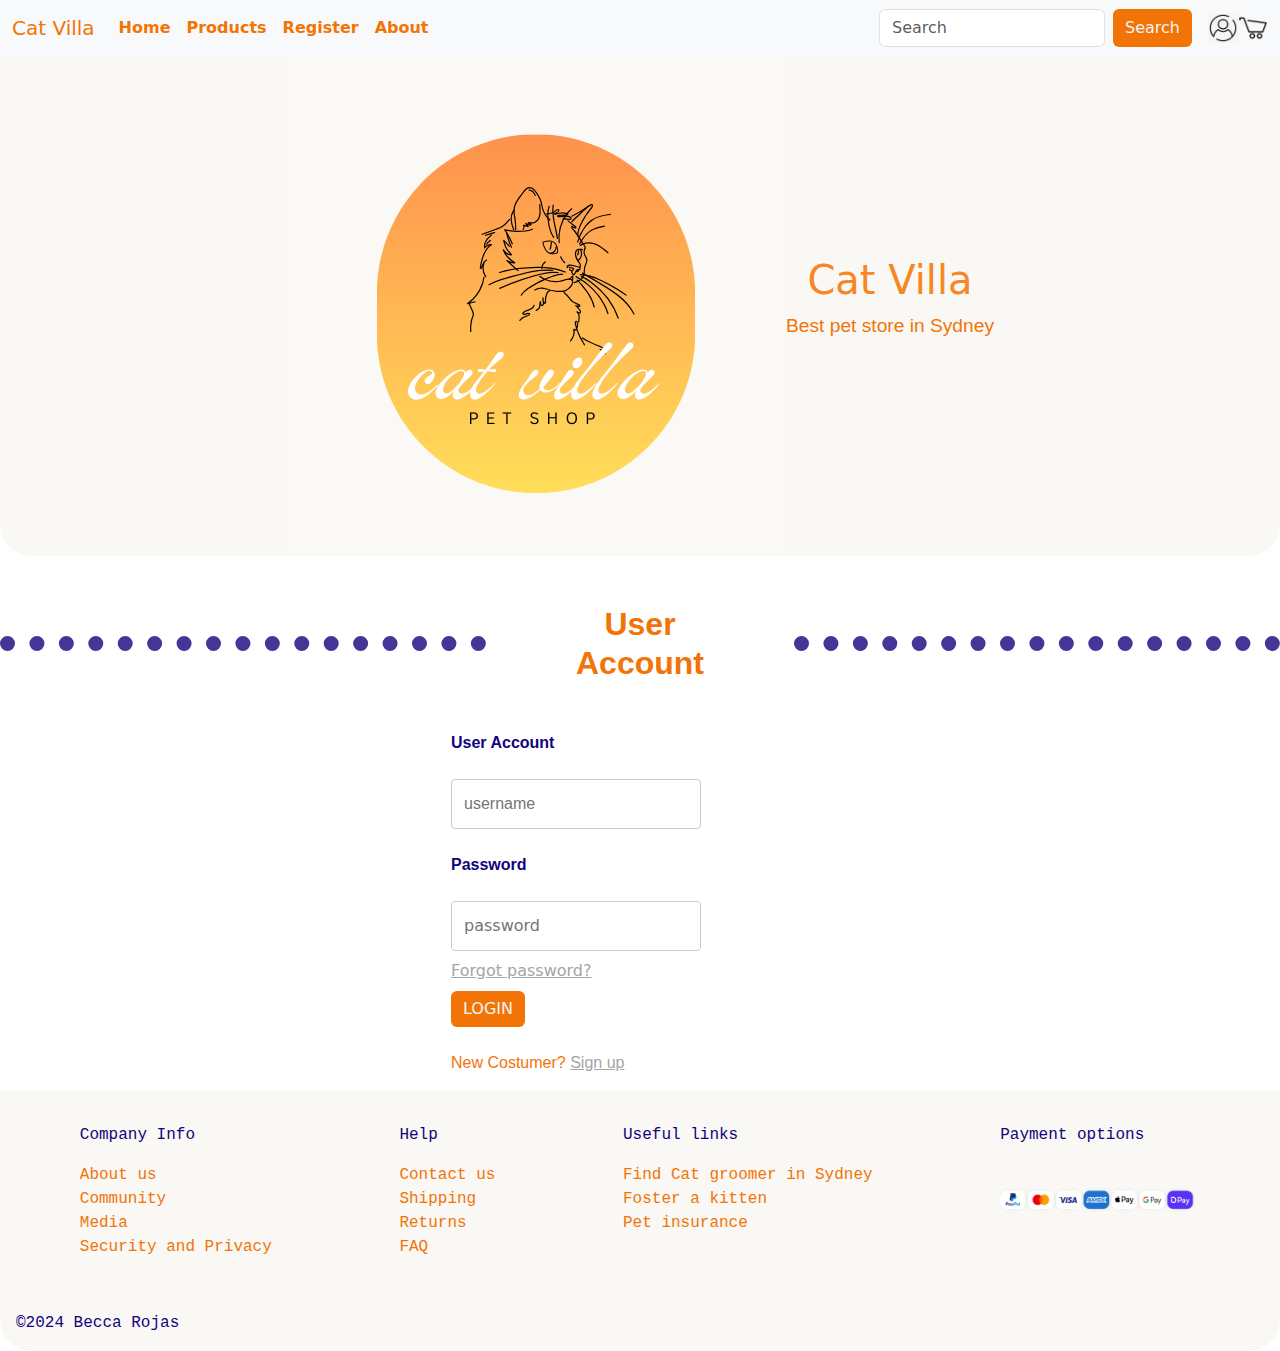
<file: user_account.html>
<!doctype html>
<html lang="en">
  <head>
    <meta charset="utf-8">
    <meta name="viewport" content="width=device-width, initial-scale=1">
    <title>Bootstrap demo</title>
  <link rel="stylesheet" href="CSS/b-style.css">
    <link href="https://cdn.jsdelivr.net/npm/bootstrap@5.3.3/dist/css/bootstrap.min.css" rel="stylesheet" integrity="sha384-QWTKZyjpPEjISv5WaRU9OFeRpok6YctnYmDr5pNlyT2bRjXh0JMhjY6hW+ALEwIH" crossorigin="anonymous">
  </head>
<body>
  <nav class="navbar navbar-expand-lg bg-body-tertiary">
    <div class="container-fluid">
      <a class="navbar-brand" href="index.html">Cat Villa</a>
      <button class="navbar-toggler" type="button" data-bs-toggle="collapse" data-bs-target="#navbarNav" aria-controls="navbarNav" aria-expanded="false" aria-label="Toggle navigation">
        <span class="navbar-toggler-icon"></span>
      </button>
      <div class="collapse navbar-collapse" id="navbarNav">
        <ul class="navbar-nav">
          <li class="nav-item">
            <a class="nav-link active" aria-current="page" href="index.html">Home</a>
          </li>
          <li class="nav-item">
            <a class="nav-link" href="products.html">Products</a>
          </li>
          <li class="nav-item">
            <a class="nav-link" href="register.html">Register</a>
          </li>
          <li class="nav-item">
            <a class="nav-link" href="about.html">About</a>
          </li>
         
        </ul>
        <div class="icons-burger">
          <a href="user_account.html"><img src="img/user icon.png" width="30px"></a>
          <a href="user_cart.html"><img src="img/shopping-cart-icon-29091.png" width="30px"></a>
        </div>
      </div>
      <form class="d-flex" role="search">
        <input class="form-control me-2" type="search" placeholder="Search" aria-label="Search">
        <button class="btn" type="submit">Search</button>
      </form>
      <div class="icons">
        <a href="user_account.html"><img src="img/user icon.png" width="30px"></a>
        <a href="user_cart.html"><img src="img/shopping-cart-icon-29091.png" width="30px"></a>
        </div>
     </div>
    </div>
</nav>
    <div class="logo">
        <img class="brand" src="img/cat logo.png" alt="brand logo">
        <div class="text">
            <h1>Cat Villa</h1>
            <p> Best pet store in Sydney</p>
        </div>
    </div>
    <div class="main">
    <div class="title">
      <hr> 
      <h2>User Account</h2>
      <hr>
      </div>
    <div class="user-container">
<div class="user-account">
    <form name="user-account">
       <p> User Account <p>
    <input type="text" placeholder="username">
       <p> Password </p>
       
    <input type="password" placeholder="password"> 
    <a href="#" style="color:rgb(166, 164, 164)">Forgot password?</a>
    <button class="btn" type="submit">LOGIN</button>
    </form>
    <p>New Costumer? <a href="register.html" style="color:rgb(166, 164, 164)">Sign up</a></p>
  
    </div>
  </div>
</div>
    <footer>
      <div class="container-footer">
     <div class="contact">
      <ul>Company Info</ul>
      <li><a href="#">
          About us</a>
      </li>
      <li><a href="#">
          Community
      </a>
      </li>
      <li><a href="#">
          Media</a>
      </li>
      <li><a href="#">
          Security and Privacy</a>
      </li>
    </div>
    <div class="help">
      <ul>Help</ul>
      <li><a href="#">
          Contact us</a>
      </li>
      <li><a href="#">
          Shipping</a>
      </li>
      <li><a href="#">
          Returns</a>
      </li>
      <li><a href="#">
          FAQ</a>
      </li>
    </div>
    
    <div class="others">
    <ul>Useful links</ul>
    <li><a href="#">
     Find Cat groomer in Sydney</a>
    </li>
    <li><a href="#">
      Foster a kitten</a>
    </li>
    <li><a href="#">
      Pet insurance</a>
    </li>
    </div>
    <div class="payment">
    <ul>Payment options</ul>
    <li> <img src="img/payment met.png" width="200px"> </li>
    </div>
    </div>
    <div class="container-footer copyright">
      <span> &copy;2024  Becca Rojas</span>
        </div>
    </footer>
<script src="https://cdn.jsdelivr.net/npm/@popperjs/core@2.11.8/dist/umd/popper.min.js" integrity="sha384-I7E8VVD/ismYTF4hNIPjVp/Zjvgyol6VFvRkX/vR+Vc4jQkC+hVqc2pM8ODewa9r" crossorigin="anonymous"></script>
<script src="https://cdn.jsdelivr.net/npm/bootstrap@5.3.3/dist/js/bootstrap.min.js" integrity="sha384-0pUGZvbkm6XF6gxjEnlmuGrJXVbNuzT9qBBavbLwCsOGabYfZo0T0to5eqruptLy" crossorigin="anonymous"></script>
<script src="https://cdn.jsdelivr.net/npm/bootstrap@5.3.3/dist/js/bootstrap.bundle.min.js" integrity="sha384-YvpcrYf0tY3lHB60NNkmXc5s9fDVZLESaAA55NDzOxhy9GkcIdslK1eN7N6jIeHz" crossorigin="anonymous"></script>
</div>
</file>
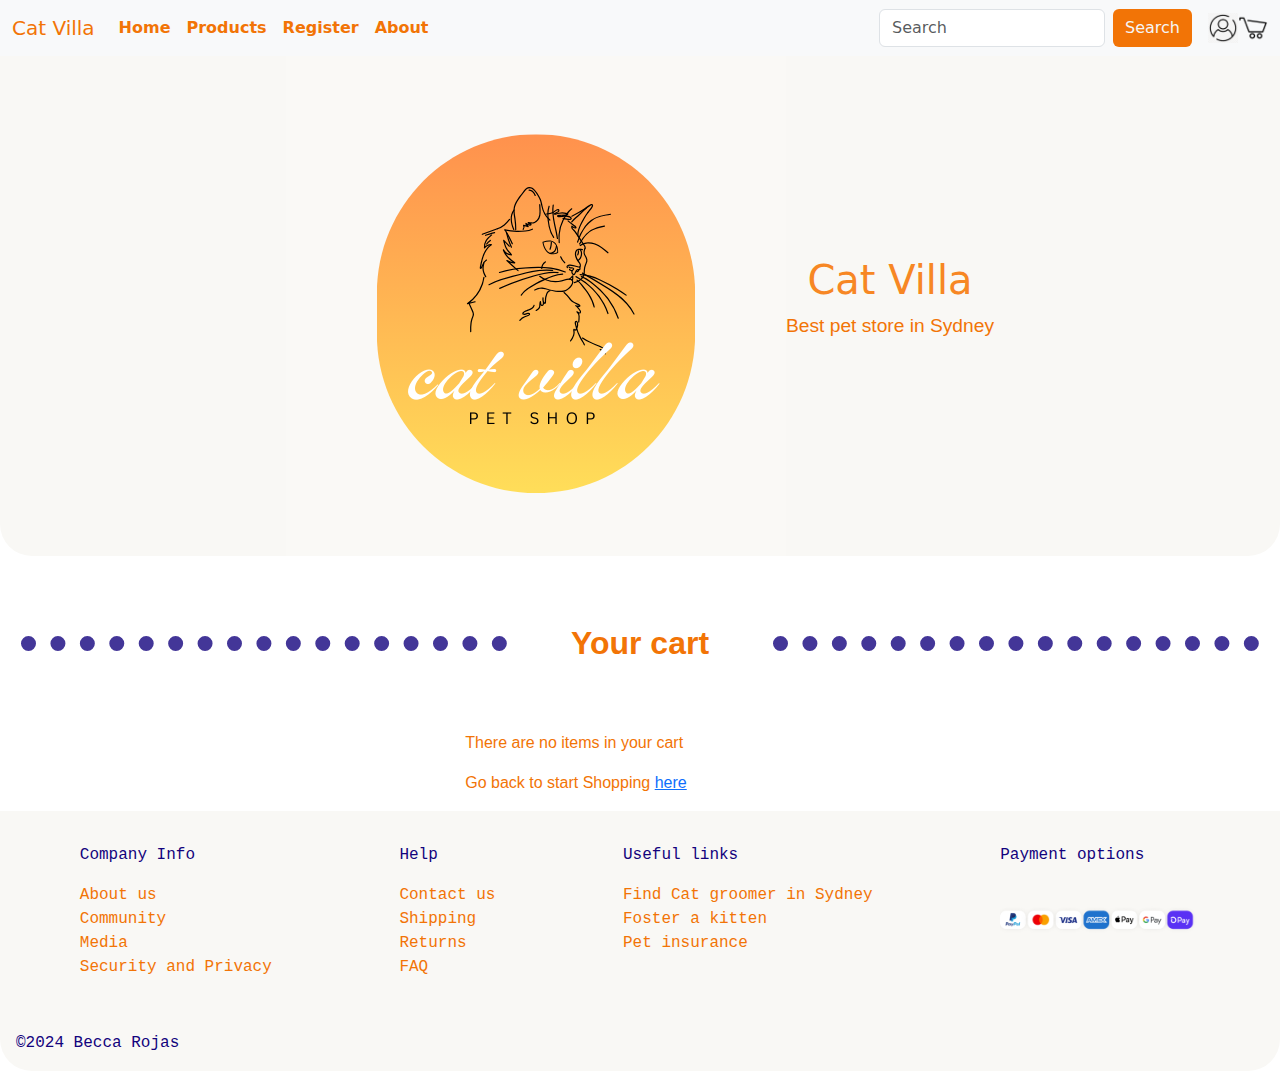
<file: user_cart.html>
<!doctype html>
<html lang="en">
  <head>
    <meta charset="utf-8">
    <meta name="viewport" content="width=device-width, initial-scale=1">
    <title>Bootstrap demo</title>
  <link rel="stylesheet" href="CSS/b-style.css">
    <link href="https://cdn.jsdelivr.net/npm/bootstrap@5.3.3/dist/css/bootstrap.min.css" rel="stylesheet" integrity="sha384-QWTKZyjpPEjISv5WaRU9OFeRpok6YctnYmDr5pNlyT2bRjXh0JMhjY6hW+ALEwIH" crossorigin="anonymous">
  </head>
<body>
<body>
  <nav class="navbar navbar-expand-lg bg-body-tertiary">
    <div class="container-fluid">
      <a class="navbar-brand" href="index.html">Cat Villa</a>
      <button class="navbar-toggler" type="button" data-bs-toggle="collapse" data-bs-target="#navbarNav" aria-controls="navbarNav" aria-expanded="false" aria-label="Toggle navigation">
        <span class="navbar-toggler-icon"></span>
      </button>
      <div class="collapse navbar-collapse" id="navbarNav">
        <ul class="navbar-nav">
          <li class="nav-item">
            <a class="nav-link active" aria-current="page" href="index.html">Home</a>
          </li>
          <li class="nav-item">
            <a class="nav-link" href="products.html">Products</a>
          </li>
          <li class="nav-item">
            <a class="nav-link" href="register.html">Register</a>
          </li>
          <li class="nav-item">
            <a class="nav-link" href="about.html">About</a>
          </li>
         
        </ul>
        <div class="icons-burger">
          <a href="user_account.html"><img src="img/user icon.png" width="30px"></a>
          <a href="user_cart.html"><img src="img/shopping-cart-icon-29091.png" width="30px"></a>
        </div>
      </div>
      <form class="d-flex" role="search">
        <input class="form-control me-2" type="search" placeholder="Search" aria-label="Search">
        <button class="btn btn-outline-success" type="submit">Search</button>
      </form>
      <div class="icons">
        <a href="user_account.html"><img src="img/user icon.png" width="30px"></a>
        <a href="user_cart.html"><img src="img/shopping-cart-icon-29091.png" width="30px"></a>
        </div>
     </div>
    </div>
</nav>
    <div class="logo">
        <img class="brand" src="img/cat logo.png" alt="brand logo">
        <div class="text">
            <h1>Cat Villa</h1>
            <p> Best pet store in Sydney</p>
        </div>
    </div>
  <div class="main">
    <div class="title">
      <hr> <h2>Your cart</h2><hr>
      </div>
      <div class="user-container">
        <div class="user-account">
      <p> There are no items in your cart </p>
      <p>Go back to start Shopping <a href="products.html">here</a> </p>
        </div>
        </div>
    </div>
    <footer>
      <div class="container-footer">
     <div class="contact">
      <ul>Company Info</ul>
      <li><a href="#">
          About us</a>
      </li>
      <li><a href="#">
          Community
      </a>
      </li>
      <li><a href="#">
          Media</a>
      </li>
      <li><a href="#">
          Security and Privacy</a>
      </li>
    </div>
    <div class="help">
      <ul>Help</ul>
      <li><a href="#">
          Contact us</a>
      </li>
      <li><a href="#">
          Shipping</a>
      </li>
      <li><a href="#">
          Returns</a>
      </li>
      <li><a href="#">
          FAQ</a>
      </li>
    </div>
    
    <div class="others">
    <ul>Useful links</ul>
    <li><a href="#">
     Find Cat groomer in Sydney</a>
    </li>
    <li><a href="#">
      Foster a kitten</a>
    </li>
    <li><a href="#">
      Pet insurance</a>
    </li>
    </div>
    <div class="payment">
    <ul>Payment options</ul>
    <li> <img src="img/payment met.png" width="200px"> </li>
    </div>
    </div>
    <div class="container-footer copyright">
      <span> &copy;2024  Becca Rojas</span>
        </div>
    
    </footer>
    <script src="https://cdn.jsdelivr.net/npm/@popperjs/core@2.11.8/dist/umd/popper.min.js" integrity="sha384-I7E8VVD/ismYTF4hNIPjVp/Zjvgyol6VFvRkX/vR+Vc4jQkC+hVqc2pM8ODewa9r" crossorigin="anonymous"></script>
    <script src="https://cdn.jsdelivr.net/npm/bootstrap@5.3.3/dist/js/bootstrap.min.js" integrity="sha384-0pUGZvbkm6XF6gxjEnlmuGrJXVbNuzT9qBBavbLwCsOGabYfZo0T0to5eqruptLy" crossorigin="anonymous"></script>
    <script src="https://cdn.jsdelivr.net/npm/bootstrap@5.3.3/dist/js/bootstrap.bundle.min.js" integrity="sha384-YvpcrYf0tY3lHB60NNkmXc5s9fDVZLESaAA55NDzOxhy9GkcIdslK1eN7N6jIeHz" crossorigin="anonymous"></script>
</body>
</html>
</file>
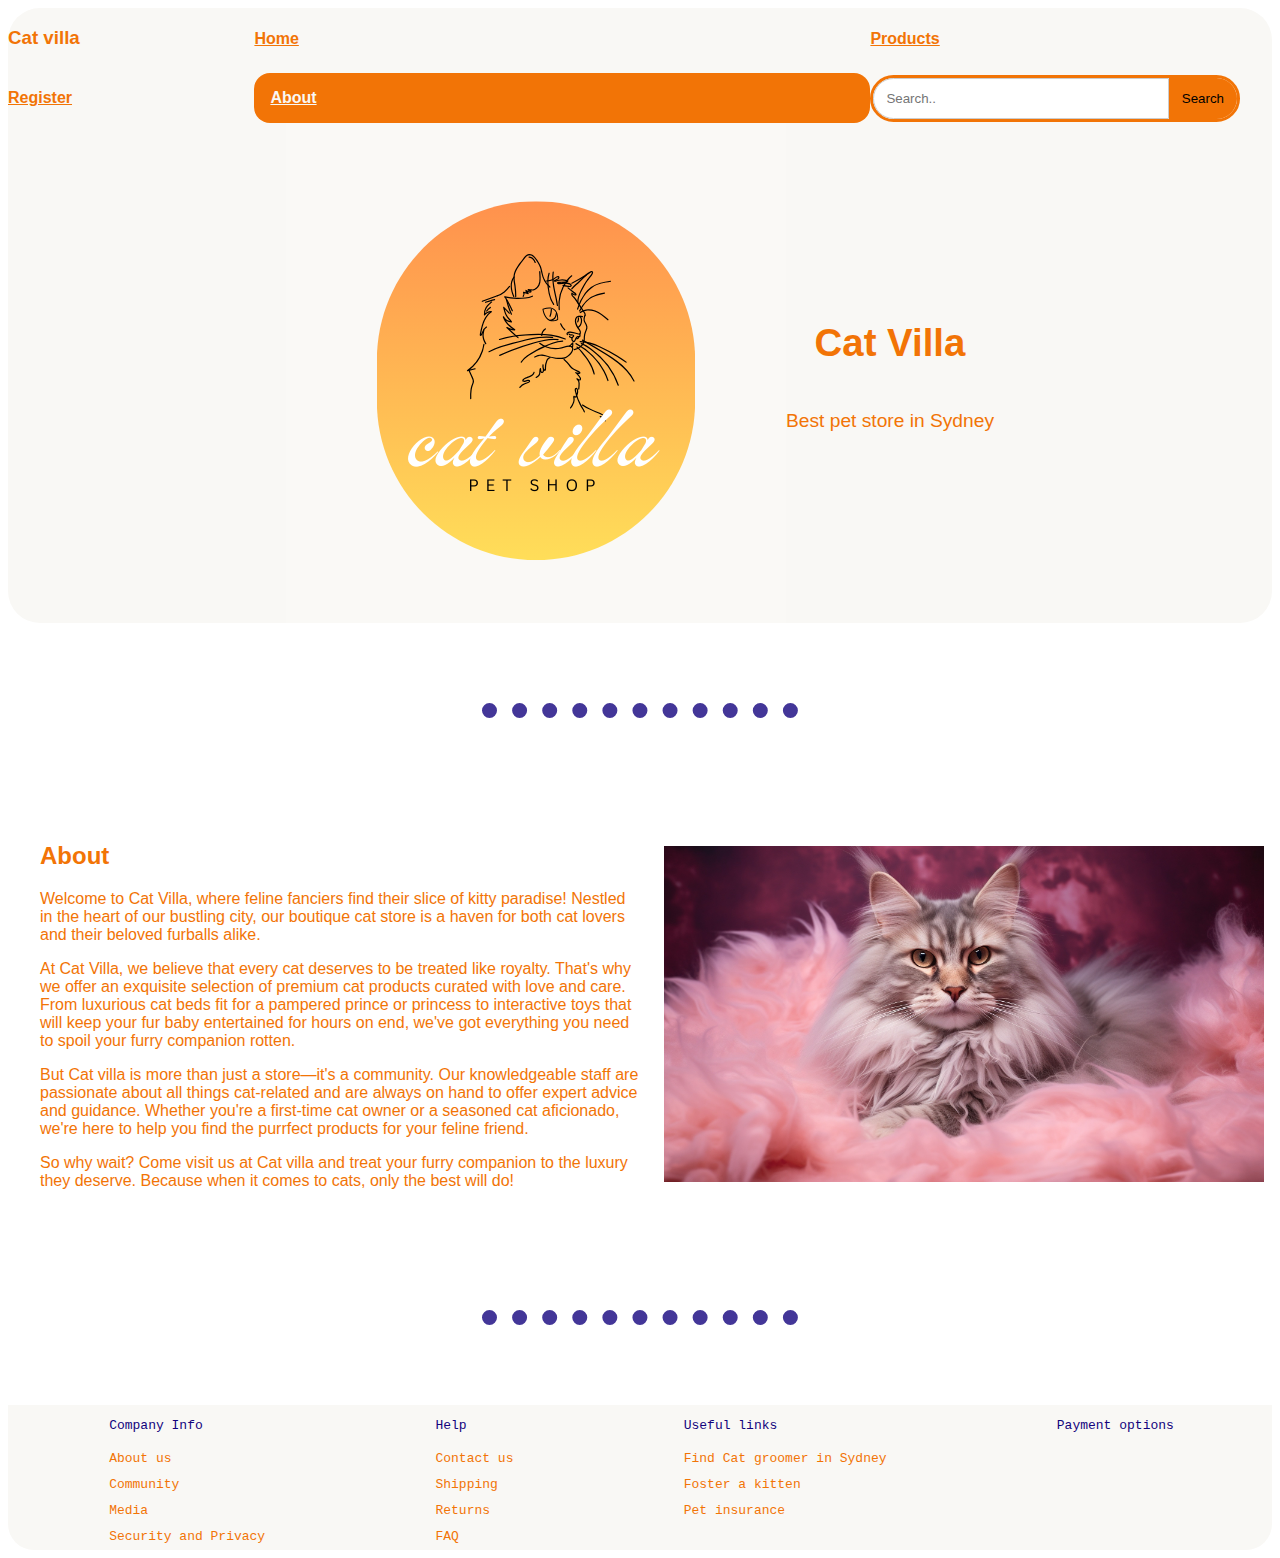
<file: html/about.html>
<!DOCTYPE html>
<html lang="en">
<head>
    <meta charset="UTF-8">
    <meta name="viewport" content="width=device-width, initial-scale=1.0">
    <title>CAT VILLA</title>
    <link rel="stylesheet" href="../CSS/STYLE.CSS">
</head>
<body>
    <nav class="nav-bar">
        <h3>Cat villa</h3>
        <a href="index.html" class="non-active"> Home </a>
        <a href="products.html" class="non-active"> Products </a>
        <a href="register.html"class="non-active"> Register </a>
        <a href="about.html" class="active">About</a>
       <div class="search">
        <input type="text" placeholder="Search..">
        <button type="search"> Search </button>
       </div>
        
    </nav>
    <div class="logo">
        <img class="brand" src="../img/cat logo.png">
        <div class="text">
            <h1>Cat Villa</h1>
            <p> Best pet store in Sydney</p>
        </div>
    </div>
    <hr>
    <div class="about-page">
        <div class="text-about">
        <h2> About</h2>
        <p> Welcome to Cat Villa, where feline fanciers find their slice of kitty paradise! Nestled in the heart of our bustling city, our boutique cat store is a haven for both cat lovers and their beloved furballs alike.</p>
        <p>  At Cat Villa, we believe that every cat deserves to be treated like royalty. That's why we offer an exquisite selection of premium cat products curated with love and care. From luxurious cat beds fit for a pampered prince or princess to interactive toys that will keep your fur baby entertained for hours on end, we've got everything you need to spoil your furry companion rotten.</p>       
        <p> But Cat villa is more than just a store—it's a community. Our knowledgeable staff are passionate about all things cat-related and are always on hand to offer expert advice and guidance. Whether you're a first-time cat owner or a seasoned cat aficionado, we're here to help you find the purrfect products for your feline friend. </p>  
        <p>So why wait? Come visit us at Cat villa and treat your furry companion to the luxury they deserve. Because when it comes to cats, only the best will do!</p>
        </div>

        <div class="about">
    
        <img src="../img/royalty.jpg"alt="cat-royalty">
       
        </div>
    </div>

    <hr>
    <footer>
        <div class="container-footer">
       <div class="contact">
        <ul>Company Info</ul>
        <li><a href="#">
            About us</a>
        </li>
        <li><a href="#">
            Community
        </a>
        </li>
        <li><a href="#">
            Media</a>
        </li>
        <li><a href="#">
            Security and Privacy</a>
        </li>
    </div>
    <div class="help">
        <ul>Help</ul>
        <li><a href="#">
            Contact us</a>
        </li>
        <li><a href="#">
            Shipping</a>
        </li>
        <li><a href="#">
            Returns</a>
        </li>
        <li><a href="#">
            FAQ</a>
        </li>
    </div>
    <div class="others">
    <ul>Useful links</ul>
    <li><a href="#">
       Find Cat groomer in Sydney</a>
    </li>
    <li><a href="#">
        Foster a kitten</a>
    </li>
    <li><a href="#">
        Pet insurance</a>
    </li>
</div>
<div class="payment">
    <ul>Payment options</ul>

</div>
</div>

    </footer>
</body>
</html>
</file>
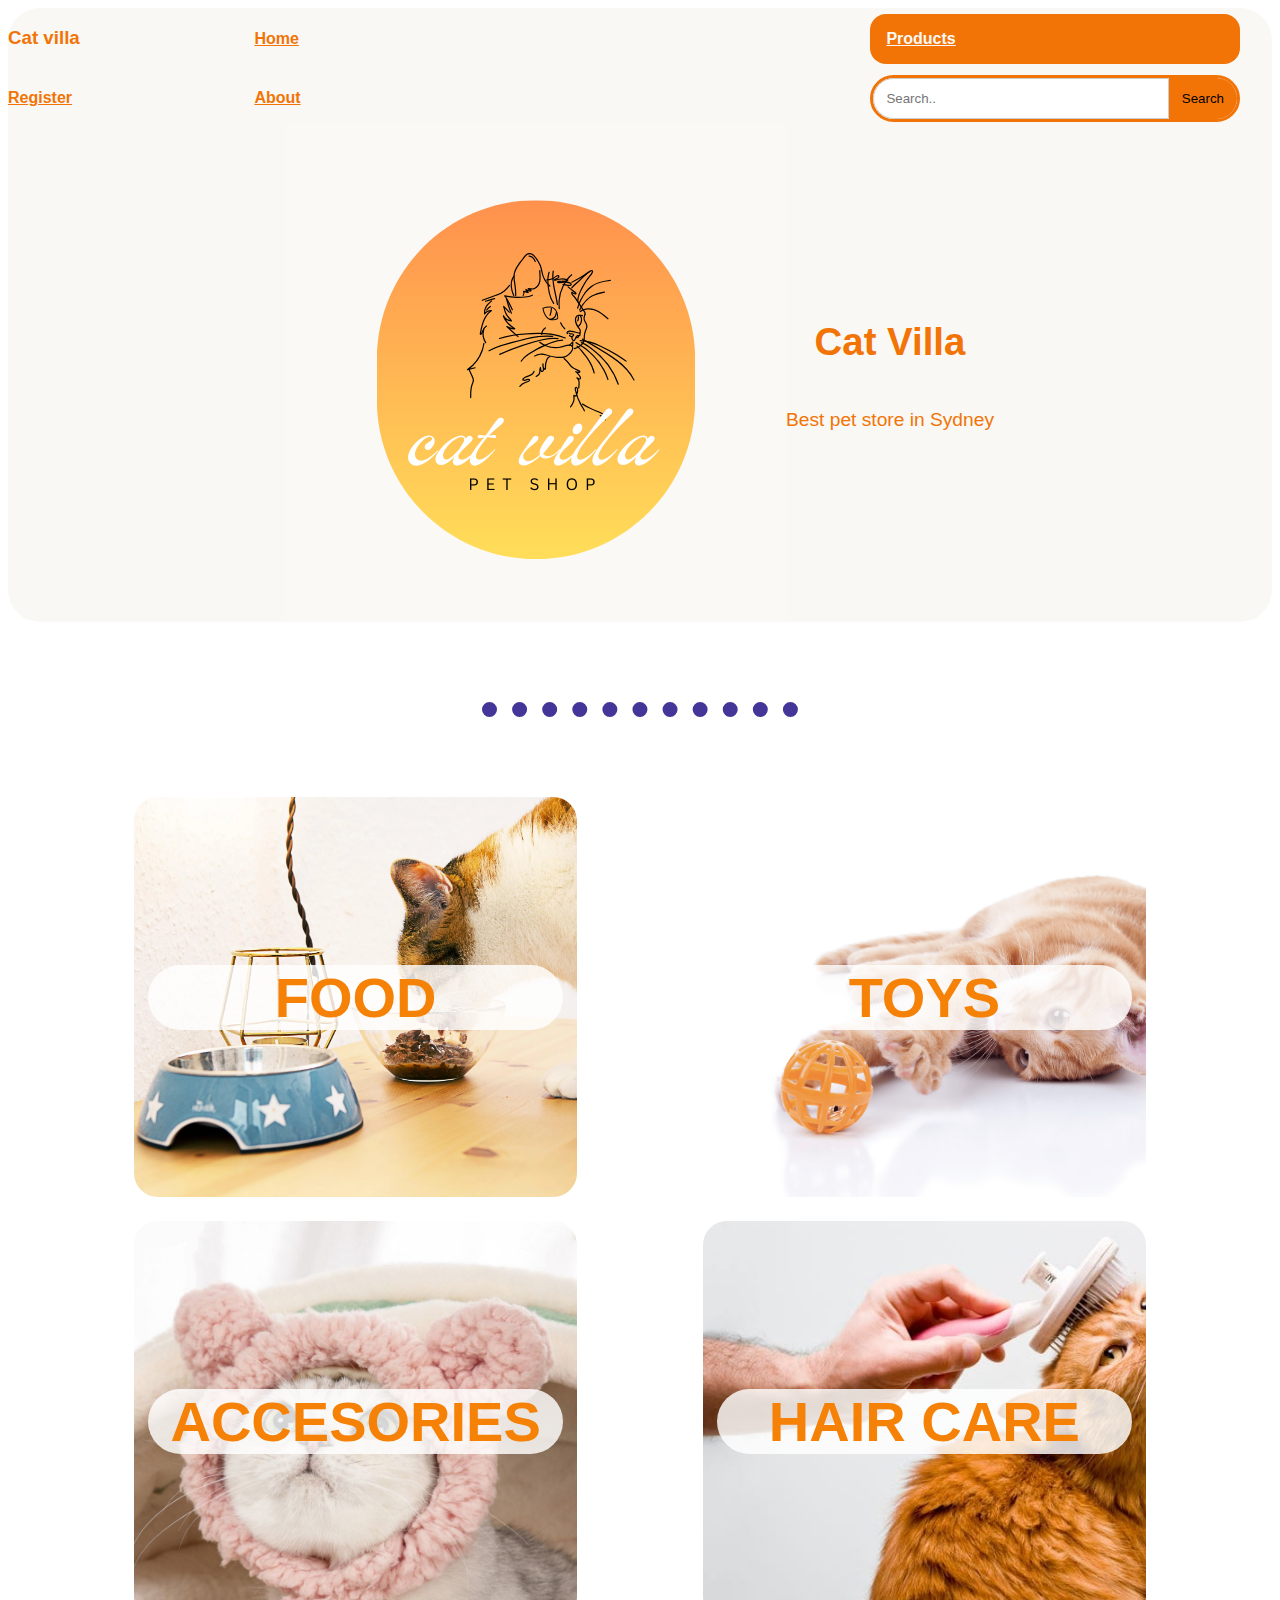
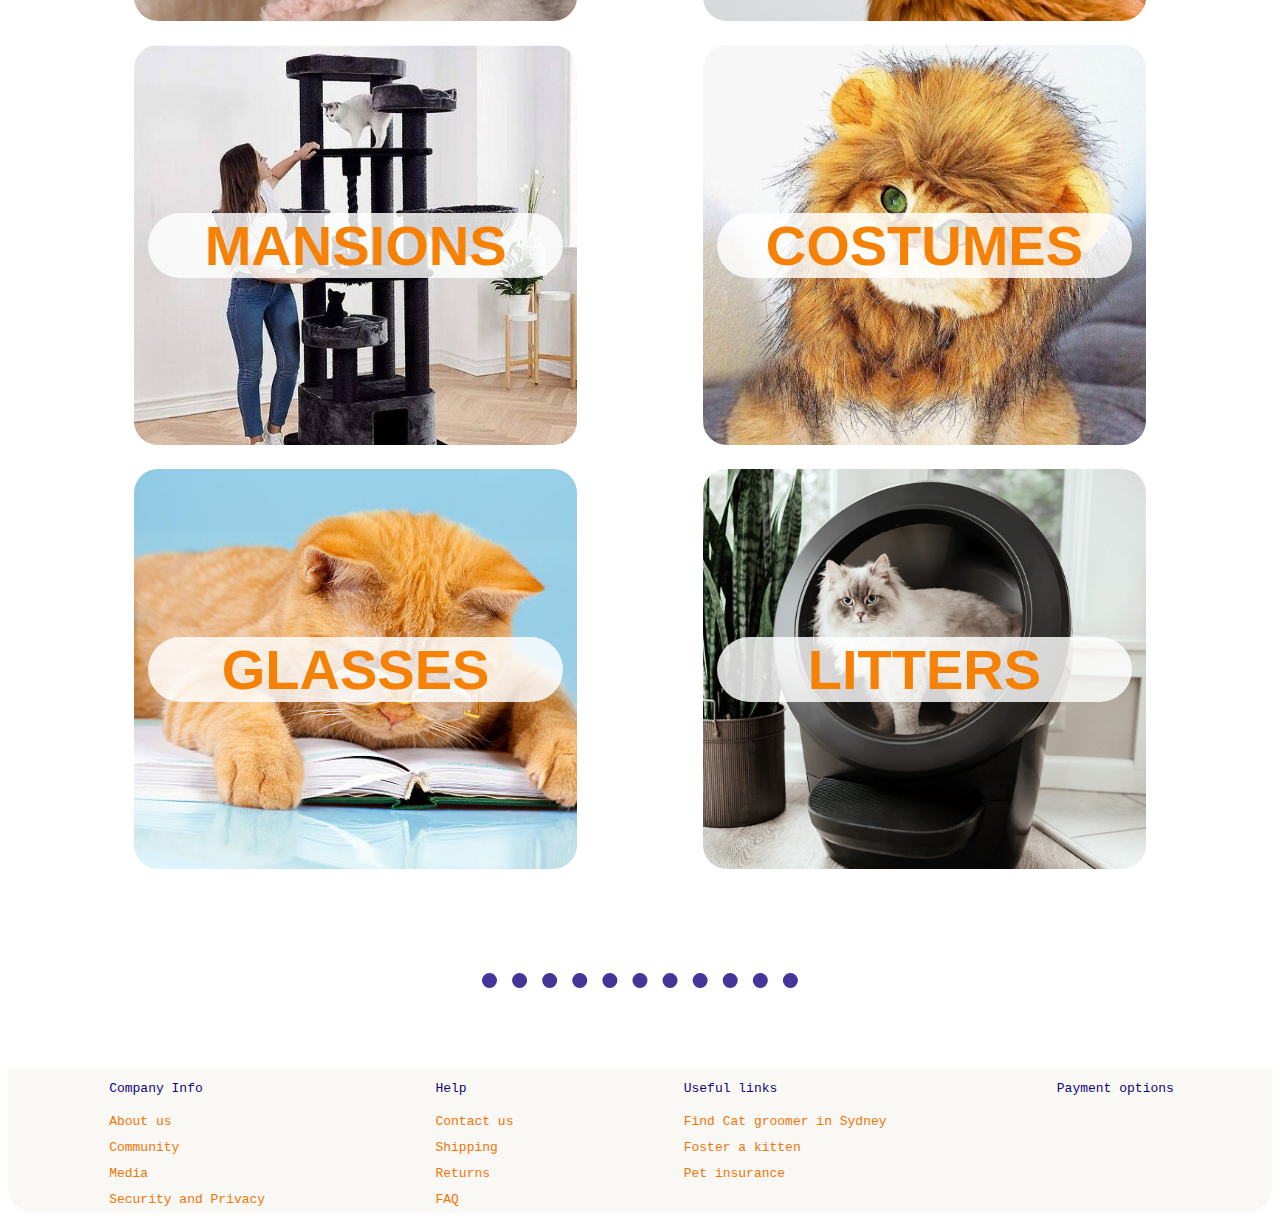
<file: html/products.html>
<!DOCTYPE html>
<html lang="en">
<head>
    <meta charset="UTF-8">
    <meta name="viewport" content="width=device-width, initial-scale=1.0">
    <title>CAT VILLA</title>
    <link rel="stylesheet" href="../CSS/STYLE.CSS">
</head>
<body>
    <nav class="nav-bar">
        <h3>Cat villa</h3>
        <a href="index.html" class="non-active"> Home </a>
        <a href="products.html" class="active"> Products </a>
        <a href="register.html"class="non-active"> Register </a>
        <a href="about.html" class="non-active">About</a>
       <div class="search">
        <input type="text" placeholder="Search..">
        <button type="search"> Search </button>
       </div>
        
    </nav>
    <div class="logo">
        <img class="brand" src="../img/cat logo.png">
        <div class="text">
            <h1>Cat Villa</h1>
            <p> Best pet store in Sydney</p>
        </div>
    </div>
    <hr>
    <div class="all-products">
        <div class="food">
            <button class="view-more"><p id="letters">FOOD</p></button>
        </div>
        <div class="toys">
            <button class="view-more"><p id="letters">TOYS</p></button>
        </div>
        <div class="accesories">
            <button class="view-more"><p id="letters">ACCESORIES</p></button>
        </div>
        <div class="hair">
            <button class="view-more"><p id="letters">HAIR CARE</p></button>
        </div>
        <div class="tree">
            <button class="view-more"><p id="letters">MANSIONS</p></button>
        </div>
        <div class="clothes">
            <button class="view-more"><p id="letters">COSTUMES</p></button>
        </div>
        <div class="glasses">
            <button class="view-more"><p id="letters">GLASSES</p></button>
        </div>

        <div class="litter">
            <button class="view-more"><p id="letters">LITTERS</p></button>
        </div>

    </div>
    <hr>
    <footer>
        <div class="container-footer">
       <div class="contact">
        <ul>Company Info</ul>
        <li><a href="#">
            About us</a>
        </li>
        <li><a href="#">
            Community
        </a>
        </li>
        <li><a href="#">
            Media</a>
        </li>
        <li><a href="#">
            Security and Privacy</a>
        </li>
    </div>
    <div class="help">
        <ul>Help</ul>
        <li><a href="#">
            Contact us</a>
        </li>
        <li><a href="#">
            Shipping</a>
        </li>
        <li><a href="#">
            Returns</a>
        </li>
        <li><a href="#">
            FAQ</a>
        </li>
    </div>
    <div class="others">
    <ul>Useful links</ul>
    <li><a href="#">
       Find Cat groomer in Sydney</a>
    </li>
    <li><a href="#">
        Foster a kitten</a>
    </li>
    <li><a href="#">
        Pet insurance</a>
    </li>
</div>
<div class="payment">
    <ul>Payment options</ul>
</div>
</div>

    </footer>
</body>
</html>
</file>
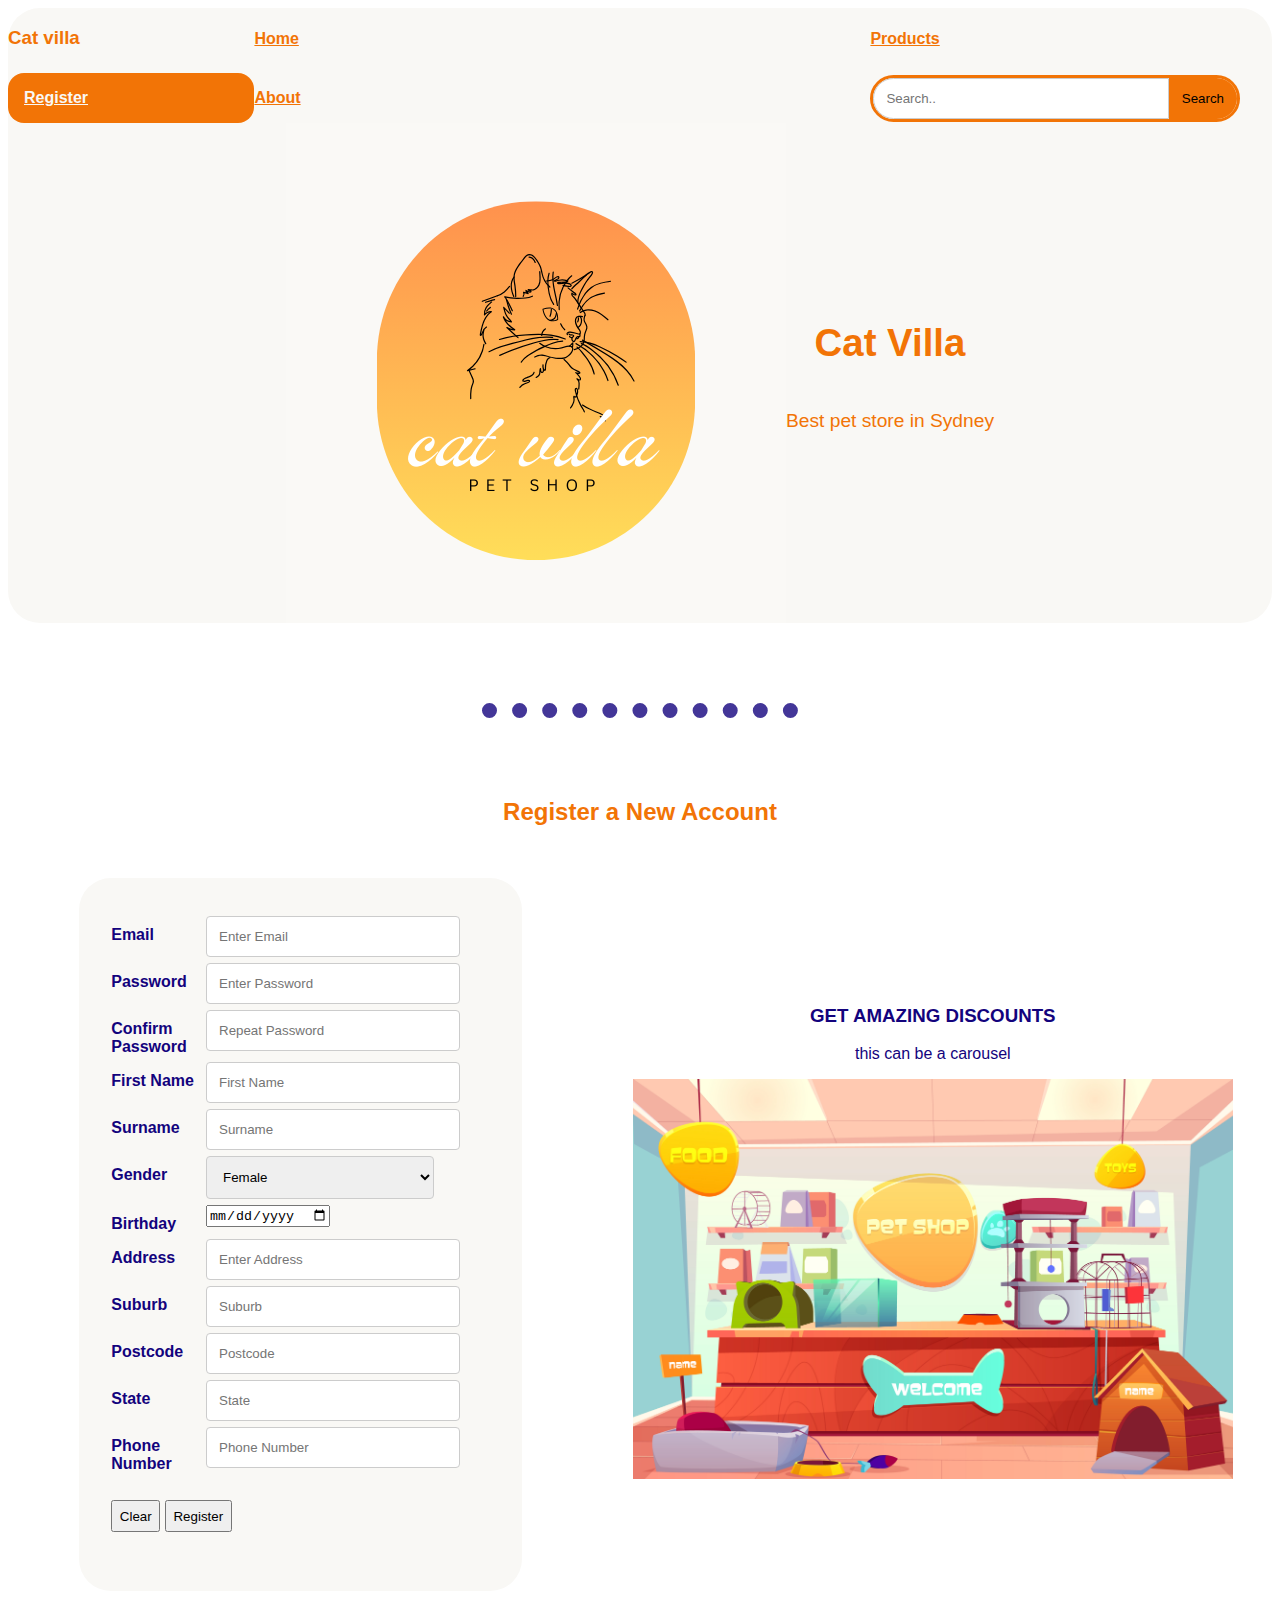
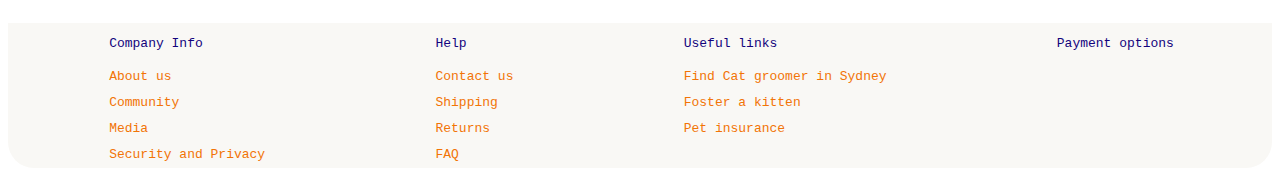
<file: html/register.html>
<!DOCTYPE html>
<html lang="en">
<head>
    <meta charset="UTF-8">
    <meta name="viewport" content="width=device-width, initial-scale=1.0">
    <title>CAT VILLA</title>
    <link rel="stylesheet" href="../CSS/STYLE.CSS">
</head>
<body>
    <nav class="nav-bar">
        <h3>Cat villa</h3>
        <a href="index.html" class="non-active"> Home </a>
        <a href="products.html" class="non-active"> Products </a>
        <a href="register.html"class="active"> Register </a>
        <a href="about.html" class="non-active">About</a>
       <div class="search">
        <input type="text" placeholder="Search..">
        <button type="search"> Search </button>
       </div>
        
    </nav>
    <div class="logo">
        <img class="brand" src="../img/cat logo.png">
        <div class="text">
            <h1>Cat Villa</h1>
            <p> Best pet store in Sydney</p>
        </div>
    </div>
    <hr>

<!--REGISTRATION FORM-->

  <div class="title-reg">
  <h2>Register a New Account</h2>
</div>
<div class="container-reg">
<div class="registration-form">
  <form name="registration-form">
  <div class="row">
  <div class="col-25">
   <label for="email"><b>Email</b></label>
  </div>

<div class="col-75">
<input type="text" placeholder="Enter Email" name="email" id="email" required>
</div>
</div>
<div class="row">
  <div class="col-25">
<label for="psw"><b>Password</b></label>
  </div>
<div class="col-75">
<input type="password" placeholder="Enter Password" name="psw" id="psw" required>
</div>
</div>
<div class="row">
  <div class="col-25">
<label for="psw-repeat"><b>Confirm Password</b></label>
  </div>
<div class="col-75">
<input type="password" placeholder="Repeat Password" name="psw-repeat" id="psw-repeat" required>
</div>
</div>
<div class="row">
  <div class="col-25">
<label for="first-name"><b>First Name</b></label>
</div>
<div class="col-75">
<input type="text" placeholder="First Name" name="name" id="name" required>
</div>
</div>
<div class="row">
  <div class="col-25">
<label for="last-name"><b>Surname</b></label>
</div>
<div class="col-75">
<input type="text" placeholder="Surname" name="surname" id="surname" required>
</div>
</div>
<div class="row">
  <div class="col-25">
<label for="gender"><b>Gender</b></label>
</div>
<div class="col-75">
<select  name="gender" id="gender" required> 
  <option>Female</option>
  <option>Male</option>
  <option>other</option>
  
</select>
</div>
</div>
<div class="row">
  <div class="col-25">
<!--form action="/action_page.php">???-->
<label for="birthday"><b>Birthday</b></label>
</div>

<div class="col-75">
<input type="date" id="birthday" name="birthday">
</div>
</div>
<div class="row">
  <div class="col-25">
<label for="address"><b>Address</b></label>
</div>
<div class="col-75">
<input type="text" placeholder="Enter Address" name="Address" id="Address" required>
</div>
</div>
<div class="row">
  <div class="col-25">
<label for="suburb"><b>Suburb</b></label>
</div>
<div class="col-75">
<input type="text" placeholder="Suburb" name="surburb" id="surburb" required>
</div>
<div class="row">
  <div class="col-25">
<label for="Postcode"><b>Postcode</b></label>
  </div>
<div class="col-75">
<input type="text" placeholder="Postcode" name="Postcode" id="Postcode" required>
</div>
<div class="row">
  <div class="col-25">
<label for="State"><b>State</b></label>
</div>
<div class="col-75">
<input type="text" placeholder="State" name="State" id="State" required>
</div>
</div>
</div>

<div class="row">
  <div class="col-25">
<label for="Phone-number"><b>Phone Number</b></label>
  </div>
  <div class="col-75">
<input type="text" placeholder="Phone Number" name="Phone-number" id="Phone-number">
</div>
</div>

<button name="delete" id="delete">Clear</button>
<button name="register" id="register">Register</button>
</form>
</div>
</div>
<div class="float">
<h3>GET AMAZING DISCOUNTS</h3>
<p>this can be a carousel</p>
<img  src="../img/1625.jpg" width="600px">
</div>
</div>
<footer>
  <div class="container-footer">
 <div class="contact">
  <ul>Company Info</ul>
  <li><a href="#">
      About us</a>
  </li>
  <li><a href="#">
      Community
  </a>
  </li>
  <li><a href="#">
      Media</a>
  </li>
  <li><a href="#">
      Security and Privacy</a>
  </li>
</div>
<div class="help">
  <ul>Help</ul>
  <li><a href="#">
      Contact us</a>
  </li>
  <li><a href="#">
      Shipping</a>
  </li>
  <li><a href="#">
      Returns</a>
  </li>
  <li><a href="#">
      FAQ</a>
  </li>
</div>
<div class="others">
<ul>Useful links</ul>
<li><a href="#">
 Find Cat groomer in Sydney</a>
</li>
<li><a href="#">
  Foster a kitten</a>
</li>
<li><a href="#">
  Pet insurance</a>
</li>
</div>
<div class="payment">
<ul>Payment options</ul>
</div>
</div>

</footer>
</body>
</html>
</file>
<file: CSS/b-style.css>
body{
    font-family: sans-serif;
    color: rgb(242, 116, 6);
    background-color: whitesmoke;
}
body * p{
    font-family: sans-serif;
    color: rgb(242, 116, 6);
}

.cart{
   float: right;
   width: 20%;

}
.cart .cart-preview{
   height: 300px;
   background-color: rgb(110, 124, 148);
   color: whitesmoke;
   font-weight: 600;
   border-radius: 32px;
   text-align: center;
}

.cart .cart-preview a{
    color: rgb(110, 124, 148);
    text-decoration: none;
    background-color: whitesmoke;
    border-radius: 32px;
    padding: 5px;
}

.cart .cart-preview th{
    text-align: center;
   
}
.cart .cart-preview td{
    padding-left: 0.5em;
    padding-right: 0.5em;
}

.navbar .container-fluid .navbar-brand {
    background-color:transparent;
    color:rgb(242, 116, 6);
    
   
}
.navbar .container-fluid .collapse .navbar-nav .nav-link{
    color:rgb(242, 116, 6);
    font-weight: 600;

}
.container-fluid .d-flex .btn, .user-account form .btn, .container-reg .registration-form .btn{
    background-color: rgb(242, 116, 6);
    color:whitesmoke;
    border: none;
}
.container-fluid .d-flex .btn:hover ,.user-account form .btn:hover, .container-reg .registration-form .btn:hover {
    background-color: rgb(246, 133, 35);
    color:whitesmoke;
    border: none;
}
.container-fluid .icons{
    display: flex;
    flex-direction: row;
    height: fit-content;
    width: fit-content;
    margin: 0px auto;
    padding-left: 1em;
}

.container-fluid .icons :hover{
    border: 1px solid rgb(247, 135, 36);
    border-radius: 50%;
}

.logo{
    display: flex;
    flex-flow: row wrap;
    text-align: center;
    justify-content: center;
    background-color:#f9f8f5;
    border-radius: 0em 0em 2em 2em;
    color: rgb(247, 135, 36);
}

.logo .text{
    display: flex;
    font-size: larger;
    flex-direction: column;
    justify-content: center;
}
 
.logo img{
     max-width: 500px;
    
}

.title{
    display: grid;
    grid-template-columns: 38% auto 38%;
    grid-column-gap: 1em;
    justify-content: center;
 }

.main .title hr{
    color: rgba(19, 3, 125, 0.797);
    opacity: 1;
    border-style: dotted none none;
    border-width: 15px;
    margin: 5em auto 5em auto;  
    justify-self: center;
    width: 100%;
}

 .main h2{
    margin: 1.5em;
    align-self: center;
    text-align: center;
    font-family: sans-serif;
    color: rgb(242, 116, 6);
    font-weight: 600;
}

 .food, .toys, .hair, .accesories, .tree, .litter, .glasses, .clothes{
    border-radius: 1.5rem;
    color: rgb(242, 116, 6);
    font-weight: 600;
    font-family: sans-serif;
    min-width: 400px;
    margin-bottom: 1rem;
    text-align: center; 
}
.collapse .icons-burger a{
    display: none;
}

.products h3{
    font-size: 2em;
}

 .all-products{
    align-items: center;
    margin-bottom: 5em;

}
.row-items{
    display: flex;
    flex-flow: row wrap;
    justify-content: space-around;
    width: 80%;
}
.col-1{
   width: 40%;
   
}
.col-2{
    width: 40%;
}
.all-products button{
    background-color:transparent;
    border-radius: 1.5em;
    border: none;
    padding: 1em;
    color:rgb(245, 129, 6);
    width: 100%;
    min-height: 400px;
}
.all-products button :hover{
    border-radius: 1.5em;
    border: none;
    color:slateblue;
    width: 100%;
}
.all-products .toys{
   background-image: url(../img/cat\ toys.webp);
   background-size: cover;
   background-position: center;

}

.all-products .food{
    background-image: url(../img/cat\ food.webp);
    background-size: cover;
    background-position: center;
   
}
.all-products .accesories{
    background-image: url(../img/cat\ acce.jpeg);
    background-size: cover;   
}

.all-products .hair{
    background-image: url(../img/cat\ hair.jpg);
    background-size: cover;
    background-position: center;
}

#letters{
    font-size: 3rem;
    font-weight: 800;  
    background-color:rgba(255, 255, 255, 0.82); 
    border-radius: 2em;
    min-width: 100%;
    padding: auto;
}

/* products page*/
.tree{
    background-image: url(../img/cat\ tree.jpeg);
    background-size: cover;
}
.litter{
    background-image: url(../img/litter.webp);
    background-size: cover;

} 
.glasses{
    background-image: url(../img/glases.jpg);
    background-size: cover;
} 
.clothes {
    background-image: url(../img/costums.jpg);
    background-size: cover;
}
/*registration page*/
.container-reg .registration-form{
    width: 35%;
    text-align: left;
    align-items: center;
    font-family: 'Roboto', sans-serif;
    background-color: #f9f8f5;
    border-radius: 2em;
    padding: 2em;
    margin: 2em;
    color:rgb(19, 3, 125);
}
.row::after {
    content: "";
    display: table;
    clear: both;
    }

input[type=text], select, [type=password]{
    width: 80%;
    padding: 12px;
    border: 1px solid #ccc;
    border-radius: 4px;
    resize: vertical;
    }

.container-reg .col-25 {
    float: left;
    width: 25%;
    margin-top: 1em;
    }
    
.container-reg .col-75 {
    float: left;
    width: 75%;
    margin-top: 6px;
    }


.container-reg .registration-form button {
    margin: 2em;
    padding: 0.5em;
    width: fit-content;
    display:grid;
    grid-template-columns: repeat(2, 50%);
    justify-content: center;
    align-content: center;

    }

.container-reg{
    display: flex;
    flex-direction: row;
    justify-content: space-evenly;
}

.float{
    align-self: center;
    max-width: 600px;
    max-height: 500px;
    text-align: center;
    color:rgb(19, 3, 125);

}

/* ABOUT PAGE*/


.about img{
  max-width: 500px;
  height: auto;

}
.text-about{
    width: 40%;
    margin: 15px;
    height: fit-content;
    justify-content: left;
    text-wrap: balance;
}
.about-page{
    display: flex;
    flex-flow: row wrap;
    justify-content: center;
    margin-bottom: 4em;
    align-items: center;
}

.text-contact{
    background-color: rgb(245, 129, 6);
    padding: 2em;
    margin: 2em;
    border-radius: 2em;
}
.text-contact h2, .text-contact p{
    color:white;
}
/*USER ACCOUNT*/
.user-container{
    display: flex;
    flex-flow: column wrap;
    max-width: 90%;
    justify-items: center;
    align-items: center;
}
.user-account form {  
    min-width: 250px;
    display: flex;
    flex-flow: column wrap;
    align-items: flex-start;
    gap: 0.5em;
    padding-bottom: 1.5em;
}
.user-account form input{
    min-width: 250px;
}
.user-account form p{  
   color: rgb(19, 3, 125);
   font-weight: 600;
}


/*FOOTER*/
.container-footer{
    background-color: #f9f8f5;
   
    display: flex;
    flex-direction: row;
    font-family: monospace;
    padding:1em;
    justify-content: space-around;
    color:rgb(19, 3, 125);

}

.contact, .help, .others, .payment{
    height: max-content;
    align-items: center;
    padding: 1em 0px;
}

.container-footer  * a, li{
    text-decoration: none;
    color:  rgb(242, 116, 6); 
    font-weight: 400;
    list-style: none;
}
.container-footer ul{
    padding-left: 0px;

}
.copyright{
    display: flex;
    flex-flow: row wrap;
    justify-content: flex-start;
    align-items: baseline;
    border-radius:0em 0em 2em 2em;
}
/*MEDIA Q*/
@media only screen and (min-width:450px) and (max-width:900px){
    .main .title hr{
    max-width: 200px;
   
}
    .logo{
        min-width: 100%;
    }
    iframe{
        justify-items: center;
        max-width: 400px ;
    }
    .about-page{
        display: flex;
        flex-flow: column;
        align-items: center;
        justify-content: center;
        margin-bottom: 4em;
    }
    .text-about{
        width: 400px;
        margin: 15px;
        height: fit-content;
        justify-content: left;
        text-wrap: balance;
    }
    .registration-form{
        border-radius: 5px;
        background-color: #f8f4f4;
        min-width: 400px;
        font-size: small;
    }
    
    .container-reg{
        display: flex;
        flex-direction: column;
        align-items: center;
    }
    .food, .toys, .hair, .accesories, .tree, .litter, .glasses, .clothes{
        background-size: cover;
        border-radius: 1.5rem;
        color: rgb(245, 129, 6);
        font-weight: 600;
        font-family: sans-serif;   
        flex-flow: row wrap;
        font-size: xx-small;
        min-width: 80%;
        min-height: 150px;
        font-size: larger;
       align-items: center;
    }
    .container-fluid .icons{
        display: none;
    }
    .collapse .icons-burger{
        margin: 1em;
    }
    .collapse .icons-burger a{
        display: inline;
    }
    .collapse .icons-burger img:hover{
        border: 1px solid rgb(247, 135, 36);
        border-radius: 50%;
        }

    .contact, .help, .others, .payment{
    height: max-content;
    align-items: center;
    margin-left: 0.5em;

    }
    .container-footer li{
    display: none;
    }
}
@media only screen and (min-width:320px) and (max-width:450px){
    iframe{
        justify-items: center;
        max-width: 300px ;
    }
    .logo{
        display: flex;
        flex-direction: column;
        justify-content: center;
        margin: 0px auto;
        justify-items: center;
    }
    .logo img{
        max-width: 200px;
        margin: 0px auto;
    }
    .main .title h2{
       text-align: center;
        width: max-content;
        margin: 0.5em;
    }
.cart{
    display: none;

}
    .main{
        width:100%;
        justify-content:center;
        display: flex;
        flex-flow: row wrap;
    }
 
    .main .title hr{
        display: none;
    }
    .all-products{
        display: flex;
        flex-flow: column;
        width: 300px;
    }
.food, .toys, .hair, .accesories, .tree, .litter, .glasses, .clothes{
    background-size: cover;
    border-radius: 1.5rem;
    color: rgb(245, 129, 6);
    font-weight: 600;
    font-family: sans-serif;   
    flex-flow: row wrap;
    font-size: xx-small;
    min-width: 300px;
    min-height: 150px;
    font-size: larger;
   align-items: center;
   
}

#letters{
    font-size: 2rem;
    font-weight: 500;    
}

.registration-form{
    border-radius: 5px;
    background-color: #f8f4f4;
    min-width: 300px;
    font-size: small;
}

.container-reg{
    display: flex;
    flex-direction: column;
    align-items: center;
    min-width: fit-content;
}


.float{
    align-self: center;
    text-align: center;
    color:rgb(19, 3, 125);
    margin: 1.5em;
    margin-bottom: 2em;
}

.float img{
    max-width: 300px;
}


.text-about{
    margin: 0.5em;
    min-width: 300px;
}
.about img{
   max-width: 300px;
}

.container-footer{
    width: 100%;
background-color: #f9f8f5;
display: flex;
flex-direction: column;
font-family: monospace;
justify-content: space-around;
color:rgb(19, 3, 125);
}
.container-fluid .icons{
    display: none;
}
.collapse .icons-burger{
    margin: 1em;
}
.collapse .icons-burger a{
    display: inline;
}
.collapse .icons-burger img:hover{
    border: 1px solid rgb(247, 135, 36);
    border-radius: 50%;
    }
.contact, .help, .others, .payment{
height: max-content;
align-items: center;
margin-left: 0.5em;
}
.container-footer li{
display: none;
}
}
</file>
<file: CSS/STYLE.CSS>
body{
    font-family: sans-serif;
    color: rgb(242, 116, 6);
}

hr{
    width:25%;
    color:rgba(19, 3, 125, 0.797);
    border-style: dotted none none;
    border-width: 15px;
    margin: 5em auto 5em auto;
}

li{
    list-style: none;
}

footer li{
    text-decoration: none;
    line-height: 2em;
}
footer a:hover{
    color:black;
}
.nav-bar #home{
    background-color:transparent;
    color:rgb(242, 116, 6);
    border-radius: 0em;
    margin: 0px auto;
    max-width: fit-content;
}
#home:hover{
    background-color: transparent;
    color: rgb(242, 116, 6);
}
.nav-bar{
    display: grid;
    grid-template-columns:20% 50% auto;
    align-items: baseline;
    background-color: #f9f8f5;
    border-radius: 2em 2em 0em 0em;
    font-weight: 600;
    font-family: sans-serif;
    color:rgb(242, 116, 6);
    padding-right: 2em;
    justify-items: space-evenly;
}

.nav-bar .top{
    display: grid;
    grid-template-columns: repeat(4,20%);
    grid-column-gap:1em;
    background-color: #f9f8f5;
    border-radius: 2em 2em 0em 0em;
    font-weight: 600;
    font-family: sans-serif;
    color:rgb(242, 116, 6);
    align-items: baseline;
    justify-content: center;
    text-align: center;
}
.nav-bar .top a, .nav-bar #home{
    text-decoration: none;
    min-width: fit-content;
    border-radius: 1em;
    padding: 0.5em;
    margin: 2em;

}
.nav-bar a:hover{
    background-color: rgb(242, 116, 6);
    color: whitesmoke;
    transition: 500ms;
    
}

.active{
    color:#f9f8f5;
    background-color: rgb(242, 116, 6);
    padding: 1em;
    border-radius: 1em;
}
.non-active{
    color:rgb(242, 116, 6);
}
.logo{
    display: flex;
    flex-direction: row;
    align-content: center;
    text-align: center;
    justify-content: center;
    background-color:#f9f8f5;
    border-radius: 0em 0em 2em 2em;
}
.right{
        display: flex;
        flex-direction: row;
        max-height: fit-content;
        justify-self: right;
        margin-right: 0.5em;
}
.right a:hover{
    background-color: transparent;
    border: none;
}
.search{
    display: flex;
    flex-direction: row;
    border-radius:100px;
    border: solid rgb(242, 116, 6)3px;
    margin-top: 0.5em;

}

.nav-bar .search > input{
    border-radius:100px 0px 0px 100px;
}
.search > button{
    border-radius: 0px 32px 32px 0px;
    border: none;
    width: 20%;
    background-color:rgb(242, 116, 6);
}
.search > button:hover{
    background-color: rgb(247, 135, 36);
}

.nav-bar .icons{
    margin-top: 1em;
    margin-left: 0.5em;
    display: flex;
    flex-direction: row;
    height: fit-content;
    width: fit-content;
}

.icons :hover{
    border: 1px solid rgb(247, 135, 36);
    border-radius: 50%;
}

.text{
   display: flex;
   font-size: larger;
   flex-direction: column;
   justify-content: center;
  
}

.logo img{
    max-width: 500px;
   
}

.main h2{
    margin: 3em;
    text-align: center;
}


.food, .toys, .hair, .accesories, .tree, .litter, .glasses, .clothes{
    background-size: cover;
    border-radius: 1.5rem;
    color: rgb(242, 116, 6);
    display: flex;
    font-weight: 600;
    font-family: sans-serif;
    flex-direction: column;
    justify-content: space-between;
    min-height: 400px;
    max-width: 40%;
    min-width: 35%;
    margin-bottom: 1.5rem;
    text-align: center;   
}


.food{
    background-image: url(../img/cat\ food.webp);
}

.toys{
    background-image: url(../img/cat\ toys.webp);
}
.hair{
    background-image: url(../img/cat\ hair.jpg);
}
.accesories{
    background-image: url(../img/cat\ acce.jpeg);
}


.container-footer{
    background-color: #f9f8f5;
    border-radius: 0em 0em 2em 2em;
    display: flex;
    flex-direction: row;
    font-family: monospace;
    padding-left: 1rem;
    padding-right: 1em;
    justify-content: space-around;
    color:rgb(19, 3, 125);

}

.contact, .help, .others, .payment{
    height: max-content;
    align-items: center;
}

.container-footer a{
    text-decoration: none;
    color:  rgb(242, 116, 6); 
    font-weight: 400;
}
.container-footer ul{
    padding-left: 0px;

}
/*PRODUCTS*/
.all-products{
    align-items: center;
    display: flex;
    flex-direction: row;
    flex-wrap: wrap;
    justify-content: space-evenly;

}
.all-products button{
    background-color:transparent;
    border-radius: 1.5em;
    border: none;
    padding: 1em;
    color:rgb(245, 129, 6);
    width: 100%;
    min-height: 400px;
}
.all-products button:hover{
    border-radius: 1.5em;
    border: none;
    padding: 1em;
    color:slateblue;
    width: 100%;
    min-height: 400px;
}
.all-products .toys{
   background-image: url(../img/cat\ toys.webp);
   background-size: cover;
}

.all-products .food{
    background-image: url(../img/cat\ food.webp);
    background-size: cover;
   
}
.all-products .accesories{
    background-image: url(../img/cat\ acce.jpeg);
    background-size: cover;   
}

.all-products .hair{
    background-image: url(../img/cat\ hair.jpg);
    background-size: cover;
}
.tree{
    background-image: url(../img/cat\ tree.jpeg);
    background-size: cover;
}
.litter{
    background-image: url(../img/litter.webp);
    background-size: cover;

} 
.glasses{
    background-image: url(../img/glases.jpg);
    background-size: cover;
} 
.clothes {
    background-image: url(../img/costums.jpg);
    background-size: cover;
}
#letters{
    font-size: 3.5rem;
    font-weight: 800;  
    background-color:rgba(255, 255, 255, 0.82); 
    border-radius: 2em;
    min-width: 100%;
}
#letters :hover{
    font-size: 3.5rem;
    font-weight: 800;
    color: rgb(245, 129, 6);   
}
/*REGISTRATION FORM*/
.registration-form{
    width: 30%;
    text-align: left;
    align-items: center;
    font-family: 'Roboto', sans-serif;
    background-color: #f9f8f5;
    border-radius: 2em;
    padding: 2em;
    margin: 2em;
    color:rgb(19, 3, 125);
}
.title-reg{
    text-align: center;
}
.row::after {
    content: "";
    display: table;
    clear: both;
    }

input[type=text], select, [type=password]{
    width: 80%;
    padding: 12px;
    border: 1px solid #ccc;
    border-radius: 4px;
    resize: vertical;
    }

.col-25 {
    float: left;
    width: 25%;
    margin-top: 1em;
    }
    
.col-75 {
    float: left;
    width: 75%;
    margin-top: 6px;
    }


.registration-form button {
    margin: 2em 0em 2em 0;
    padding: 0.5em;
    }


.container-reg{
    display: flex;
    flex-direction: row;
    justify-content: space-around;
}

.float{
    align-self: center;
    max-width: 600px;
    max-height: 500px;
    text-align: center;
    color:rgb(19, 3, 125);

}
/* ABOUT PAGE*/

.about{
    display: flex;
    align-self: center;
}
.about img{
  max-width: 600px;
  height: fit-content;
}
.text-about{
    margin: 1.5em;
    min-width: 360px;
    max-width: 600px;
    height: fit-content;
}
.about-page{
    display: flex;
    justify-content: center;
}

.text-contact{
    background-color: rgb(245, 129, 6);
    color: black;
    padding: 2em;
    margin: 2em;
    border-radius: 2em;
}
/* ACCOUNT PAGE*/
.user-account form{
    width: fit-content;
    margin: 0px auto;
    display: flex;
    flex-direction: column;
    align-items: center;
}

form button{
    margin: 1em;
}
/*media query reg form*/
@media only screen and (min-width:360px) and (max-width:900px){
    iframe{
        width:100%;
      
    }
    .logo{
        display: flex;
        flex-direction: column;
        justify-content: center;
        margin: 0px auto;
        justify-items: center;
    }
    .logo img{
        min-width: 100px;
        margin: 0px auto;

    }
   
  

    .nav-bar .right{
        display: flex;
        flex-direction: row;
        font-weight: 600;
        font-family: sans-serif;
        color:rgb(242, 116, 6);
        align-items: center;
        margin:0px auto;
        justify-items: center;
    }

    .nav-bar{
        display: flex;
        flex-wrap: wrap;
        flex-direction: column;
        align-items:center;
        background-color: #f9f8f5;
        border-radius: 1em 1em 0em 0em;
        padding: 0 1em;
        font-weight: 400;
        font-family: sans-serif;
        color: rgb(245, 129, 6);
        justify-content:center;
        justify-items: center;
    }

    .nav-bar .top{
        display: grid;
        grid-template-columns: 20% 20% 20% 20%;
        grid-column-gap: 0.5em;
        max-width: 350px;
        font-size: small;
        border-radius: 0;
        background-color: transparent; 
        text-align: center;   
        align-items: center;
        padding-left: 0px;
        
    }
    .nav-bar #home{
        display: none;
    }
    .search{
        display: flex;
        flex-direction: row;
        width:fit-content;
        border-radius:32px 32px;
        border: solid rgb(242, 116, 6) 3px;
        margin-top: 1em;
        flex-wrap: nowrap;
    }
    .search input{
        border-radius:32px 0px 0px 32px;
        border: none;
        background-color: whitesmoke;
    }
    .search button{
        border-radius: 0px 32px 32px 0px;
        border: none;
        min-height: fit-content;
        background-color: rgb(242, 116, 6);

    }
 
    .food, .toys, .hair, .accesories, .tree, .litter, .glasses, .clothes{
        background-size: cover;
        border-radius: 1.5rem;
        color: rgb(245, 129, 6);
        font-weight: 600;
        font-family: sans-serif;   
        flex-direction: row;
        /*check here*/
        font-size: xx-small;
        min-width: 80%;
        min-height: 150px;
        font-size: larger;
       align-items: center;
    }

    #letters{
        font-size: 2rem;
        font-weight: 500;    
    }

    .registration-form{
        border-radius: 5px;
        background-color: #f8f4f4;
        min-width: 400px;
        font-size: small;
    }

    .container-reg{
        display: flex;
        flex-direction: column;
        align-items: center;
    }
    .float{
        align-self: center;
        text-align: center;
        color:rgb(19, 3, 125);
        margin: 1.5em;
        margin-bottom: 2em;
    
    }

    .float img{
        max-width: 300px;
    }

    .about-page{
        flex-direction: column;
        margin: 10%;
        align-content: center;
        max-width: 400px;
    }
    .text-about{
        margin: 0.5em;
        max-width: 360px;
    }
    .about img{
       max-width: 100%;
    }

.container-footer{
    background-color: #f9f8f5;
    border-radius: 0em 0em 2em 2em;
    display: flex;
    flex-direction: column;
    font-family: monospace;
    justify-content: space-around;
    color:rgb(19, 3, 125);
}

.contact, .help, .others, .payment{
    height: max-content;
    align-items: center;
    margin-left: 0.5em;
}
.container-footer li{
    display: none;
}
}
@media screen and (max-width: 600px) {
    .col-25, .col-75, input[type=submit] {
      width: 100%;
      margin-top: 0;
      padding: 0.5em;
    }
    }
</file>
